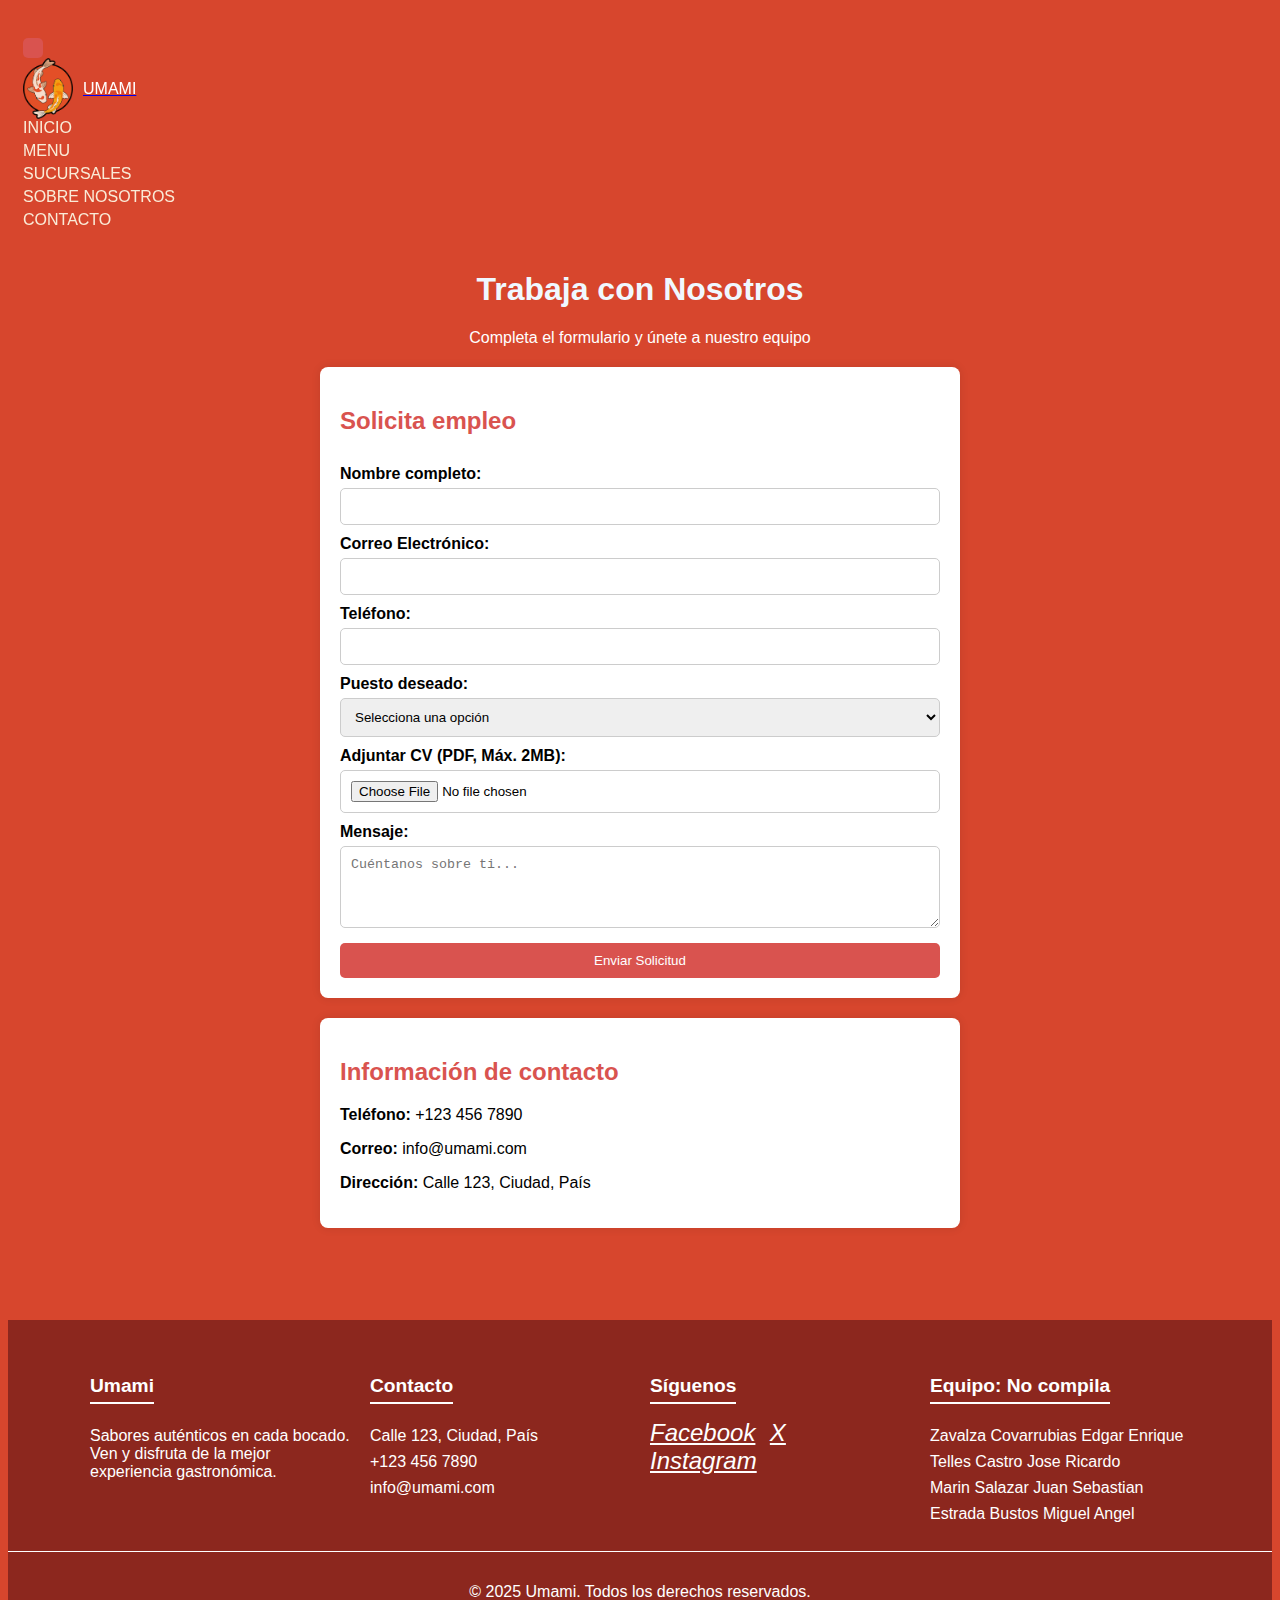
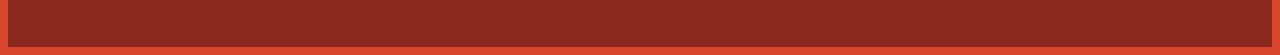
<file: Proyecto 2 de PW/html/contacto.html>
<!DOCTYPE html>
<html lang="en">
<head>
    <!--Metadatos-->
    <meta charset="UTF-8">
    <meta name="author" content="No_Compila">
    <meta name="description" content="Wireframe de un restaurante de comida Japonesa">
    <meta name="keywords" content="Sushi, Rollos, Japon, Restaurant, Comida">
    <meta name="viewport" content="width=device-width, initial-scale=1">
    <!--Titulo-->
    <title>Contactenos</title>
    <!--Favicon-->
    <link rel="icon" type="image/x-icon" href="../img/fav_icon.png">
    <!--Bootstrap-->
    <link href="https://cdn.jsdelivr.net/npm/bootstrap@5.0.2/dist/css/bootstrap.min.css" rel="stylesheet" integrity="sha384-EVSTQN3/azprG1Anm3QDgpJLIm9Nao0Yz1ztcQTwFspd3yD65VohhpuuCOmLASjC" crossorigin="anonymous">
    <!--CSS-->
    <link rel="stylesheet" href="../css/style.css">
    <!--Fonts-->
    <link href="https://fonts.googleapis.com/css2?family=Rubik:wght@400;700&family=Montserrat:wght@300;600&family=Inter:wght@400;700&display=swap" rel="stylesheet">
</head>
<body>
    <!--Aqui hacer un formulario-->

    <!--Esta es la barra de navegacion superior-->
    <nav class="navbar navbar-expand-lg">
        <div class="container-fluid">
          <button class="navbar-toggler" type="button" data-bs-toggle="collapse" data-bs-target="#navbarNavAltMarkup" aria-controls="navbarNavAltMarkup" aria-expanded="false" aria-label="Toggle navigation">
            <span class="navbar-toggler-icon"></span>
          </button>
          <a class="navbar-brand" href="index.html">
            <img src="../img/logo_empresa.png">
            <span class="d-none d-lg-block"style="color: rgb(255, 255, 255);">UMAMI</span>
            </a>
          <div class="collapse navbar-collapse" id="navbarNavAltMarkup">
            <div class="navbar-nav ms-auto">
              <a class="nav-link nav-item d-block d-lg-none" aria-current="page" href="index.html">INICIO</a>
              <a class="nav-link" href="menu.html">MENU</a>
              <a class="nav-link" href="ubicaciones.html">SUCURSALES</a>
              <a class="nav-link" href="nosotros.html">SOBRE NOSOTROS</a>
              <a class="nav-link" href="contacto.html">CONTACTO</a>
            </div>
          </div>
        </div>
      </nav>
    <!--Esta es la barra de navegacion superior-->
    <header class="html-contacto">
        <h1>Trabaja con Nosotros</h1>
        <p>Completa el formulario y únete a nuestro equipo</p>
    </header>

    <section class="formulario-empleo">
        <h2>Solicita empleo</h2>
        <form id="empleo-form">
            <label for="nombre">Nombre completo:</label>
            <input type="text" id="nombre" name="nombre" required>

            <label for="email">Correo Electrónico:</label>
            <input type="email" id="email" name="email" required>

            <label for="telefono">Teléfono:</label>
            <input type="tel" id="telefono" name="telefono" required>

            <label for="puesto">Puesto deseado:</label>
            <select id="puesto" name="puesto" required>
                <option value="">Selecciona una opción</option>
                <option value="Cocinero">Cocinero</option>
                <option value="Mesero">Mesero</option>
                <option value="Cajero">Cajero</option>
                <option value="Repartidor">Repartidor</option>
            </select>

            <label for="cv">Adjuntar CV (PDF, Máx. 2MB):</label>
            <input type="file" id="cv" name="cv" accept=".pdf" required>

            <label for="mensaje">Mensaje:</label>
            <textarea id="mensaje" name="mensaje" rows="4" placeholder="Cuéntanos sobre ti..." required></textarea>

            <button type="submit">Enviar Solicitud</button>
        </form>

        <p id="mensaje-exito" class="oculto">✅ Tu solicitud ha sido enviada correctamente.</p>
    </section>

    <section class="info-contacto">
        <h2>Información de contacto</h2>
        <p><strong>Teléfono:</strong> +123 456 7890</p>
        <p><strong>Correo:</strong> info@umami.com</p>
        <p><strong>Dirección:</strong> Calle 123, Ciudad, País</p>
    </section>

    <script src="../js/scrips.js"></script>

    <br>
    <br>
    <br>
    <br>

    <!--Pie de pagina-->
    <footer class="footer">
        <div class="container">
            <div class="footer-section">
                <h4>Umami</h4>
                <p>Sabores auténticos en cada bocado. Ven y disfruta de la mejor experiencia gastronómica.</p>
            </div>
            <div class="footer-section">
                <h4>Contacto</h4>
                <p><i class="fas fa-map-marker-alt"></i> Calle 123, Ciudad, País</p>
                <p><i class="fas fa-phone"></i> +123 456 7890</p>
                <p><i class="fas fa-envelope"></i> info@umami.com</p>
            </div>
            <div class="footer-section">
                <h4>Síguenos</h4>
                <div class="social-icons">
                    <a href="https://www.instagram.com/umami.latam/"><i class="fas fa-map-marker-alt">Facebook</i></a>
                    <a href="https://www.instagram.com/umami.latam/"><i class="fas fa-map-marker-alt">X</i></a>
                    <a href="https://www.instagram.com/umami.latam/"><i class="fas fa-map-marker-alt">Instagram</i></a>
                </div>
            </div>
            <div class="footer-section">
                <h4>Equipo: No compila</h4>
                <div class="social-icons">
                    <p><i class="fas fa-map-marker-alt"></i> Zavalza Covarrubias Edgar Enrique</p>
                    <p><i class="fas fa-map-marker-alt"></i> Telles Castro Jose Ricardo</p>
                    <p><i class="fas fa-map-marker-alt"></i> Marin Salazar Juan Sebastian</p>
                    <p><i class="fas fa-map-marker-alt"></i> Estrada Bustos Miguel Angel</p>
                </div>
            </div>
        </div>
        <div class="footer-bottom">
            <p>&copy; 2025 Umami. Todos los derechos reservados.</p>
        </div>
    </footer>
    <script src="https://cdn.jsdelivr.net/npm/bootstrap@5.3.0/dist/js/bootstrap.bundle.min.js"></script>
</body>
</html>
</file>
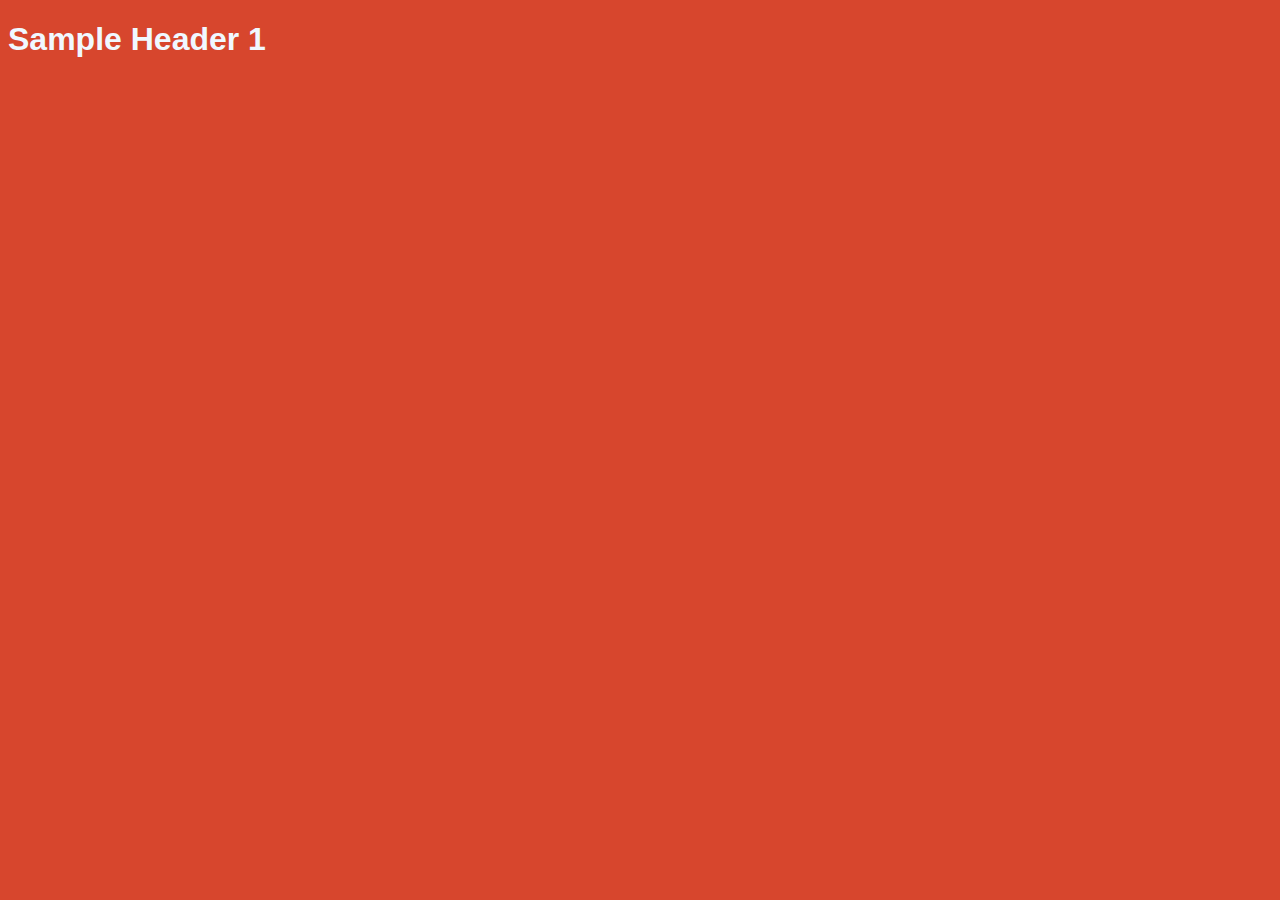
<file: Proyecto 2 de PW/html/deml.html>
<!DOCTYPE html>
<html lang="en">
<!-- el proposito de esta archivo es para crear pruebas de diseño de las diferentes clases y IDs de css -->     
<head>
    <link rel="stylesheet" href="../css/style.css">
    <meta charset="UTF-8">
    <meta name="viewport" content="width=device-width, initial-scale=1.0">
    <title>Document</title>
</head>
<body>
    <header>
        <h1>Sample Header 1</h1>
    </header>
</body>
</html>
</file>
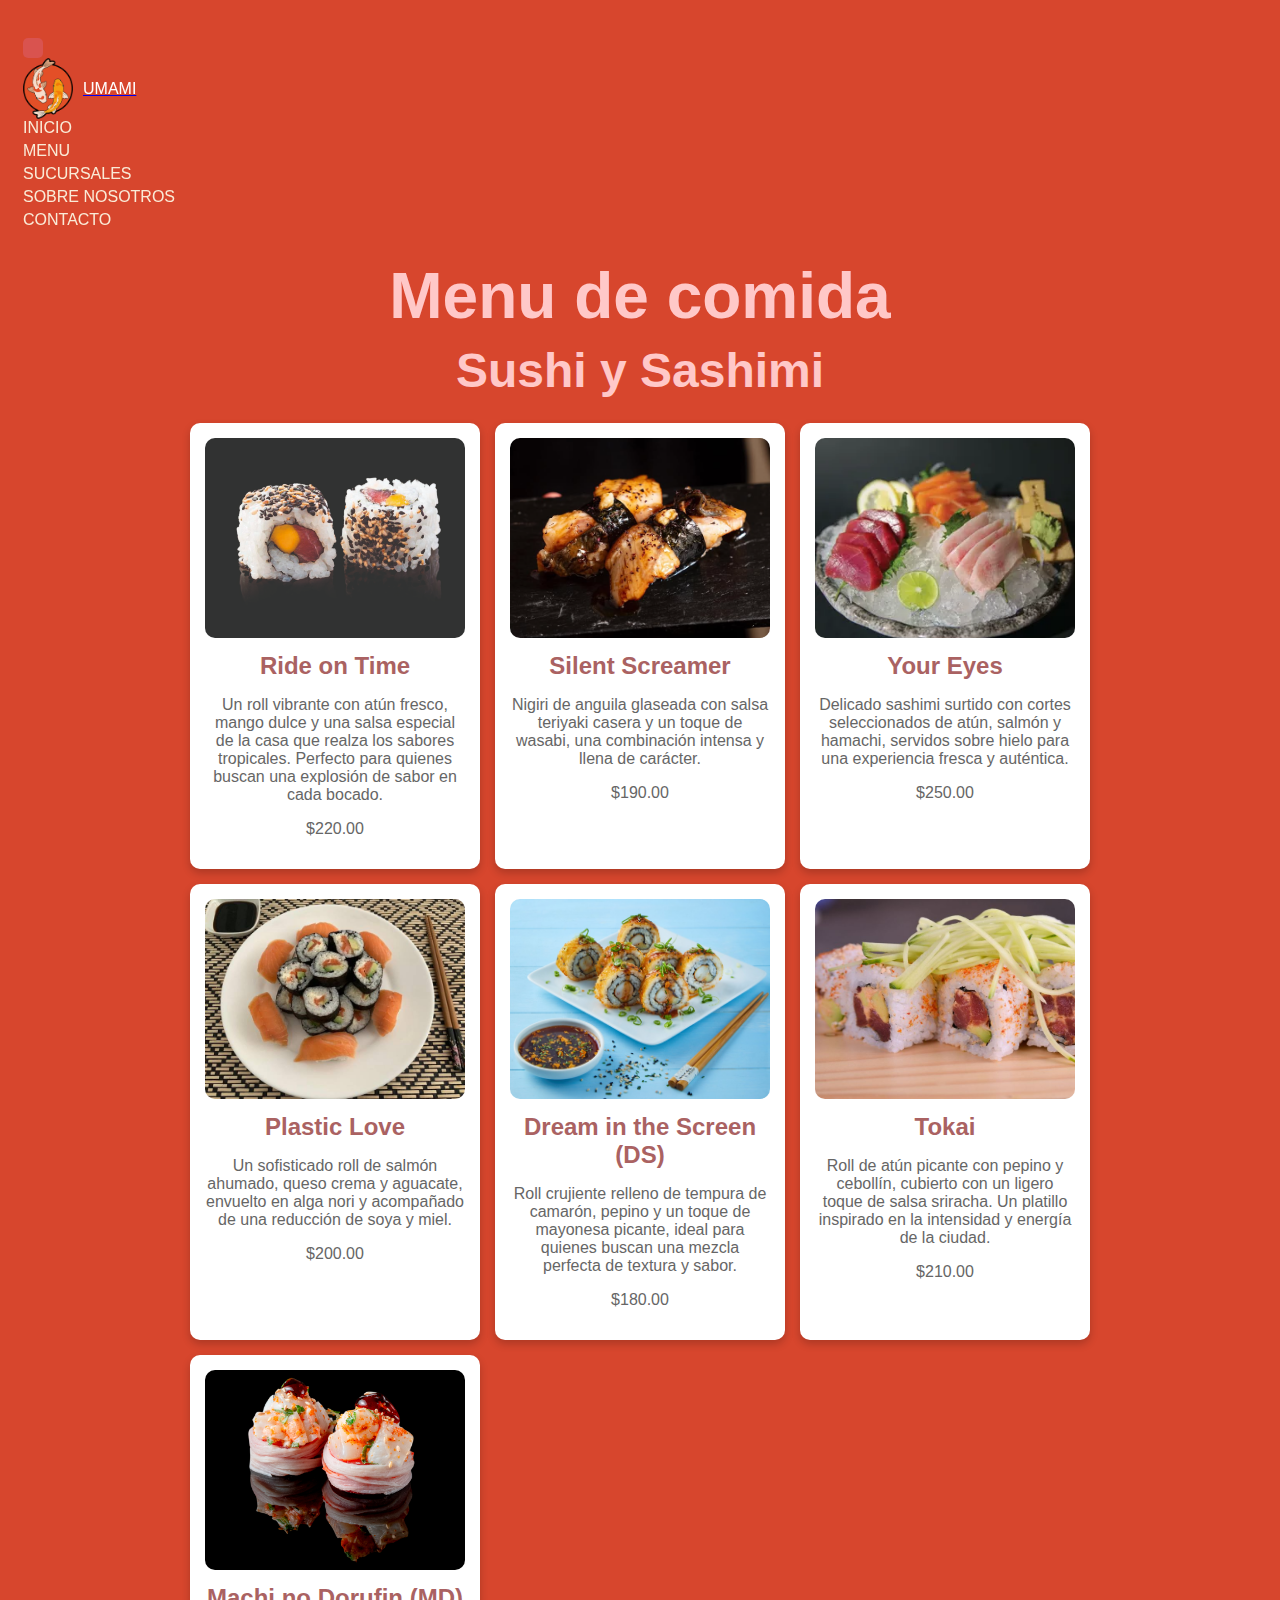
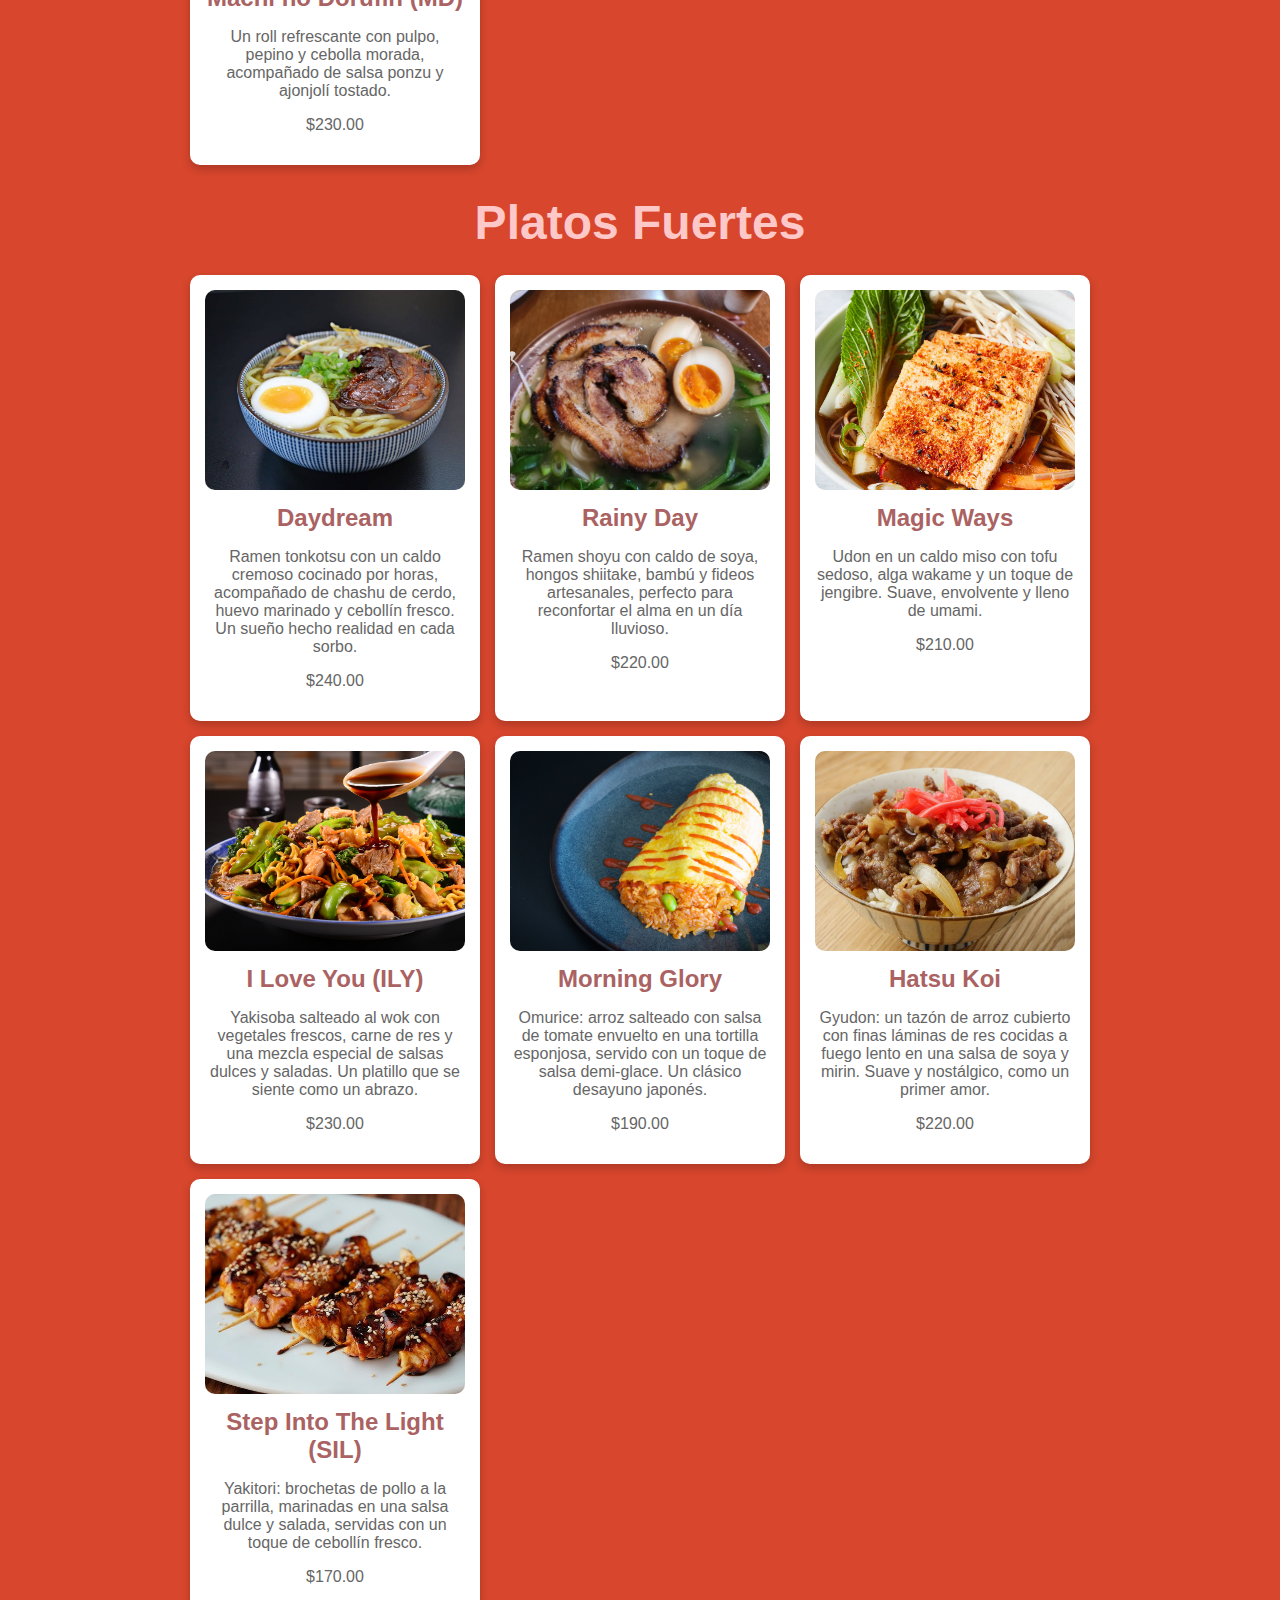
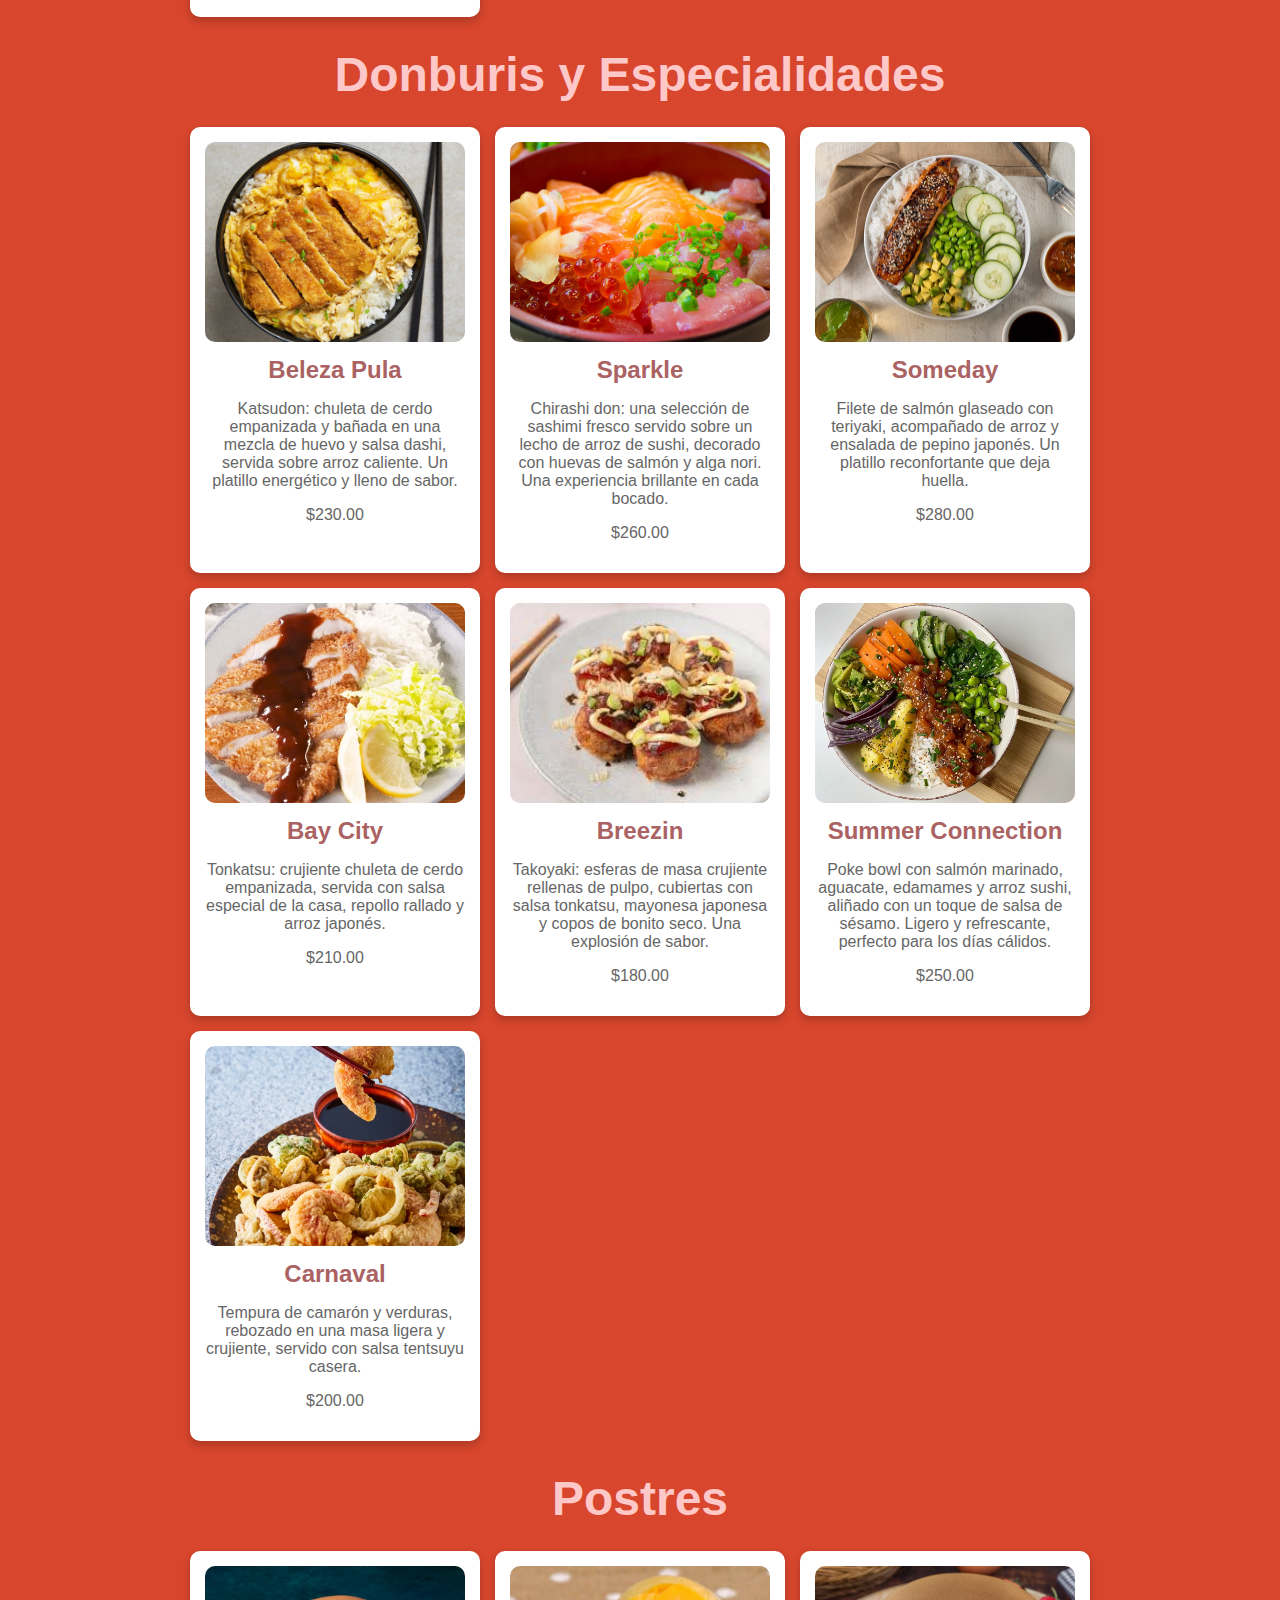
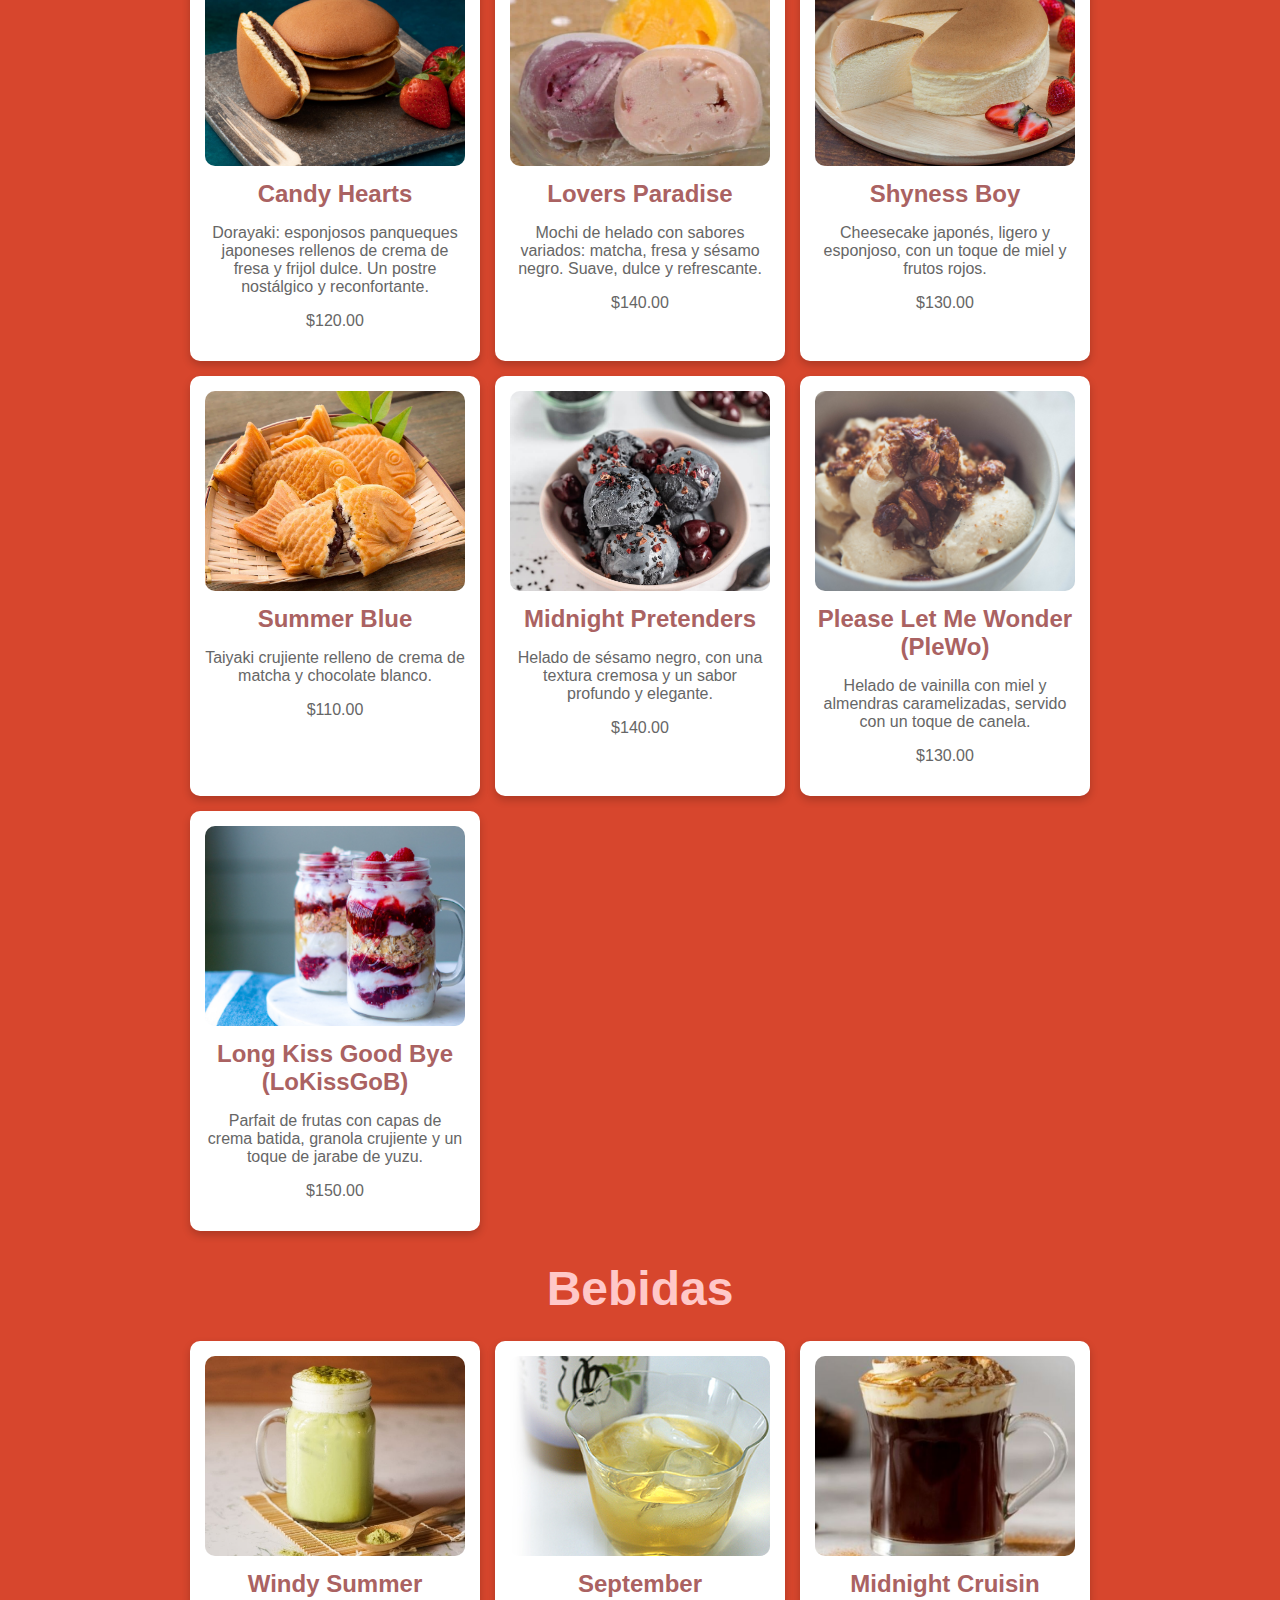
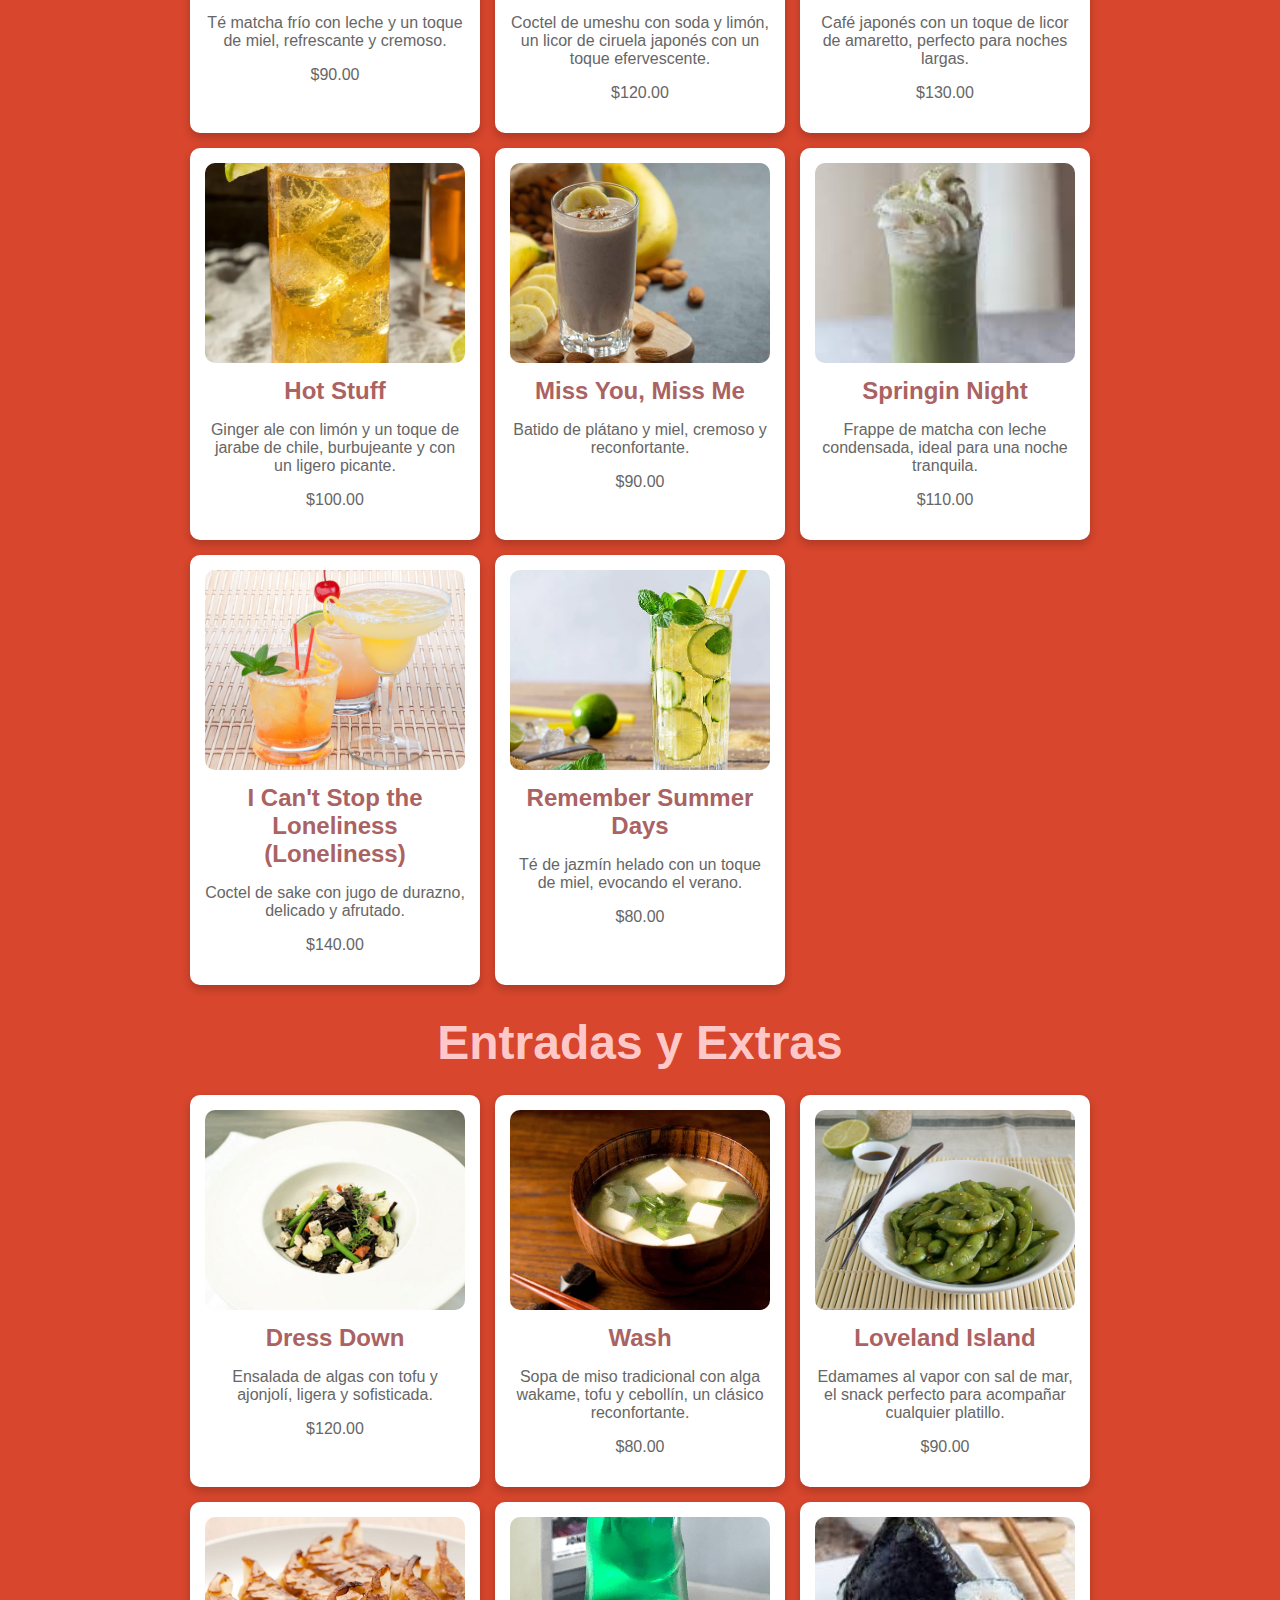
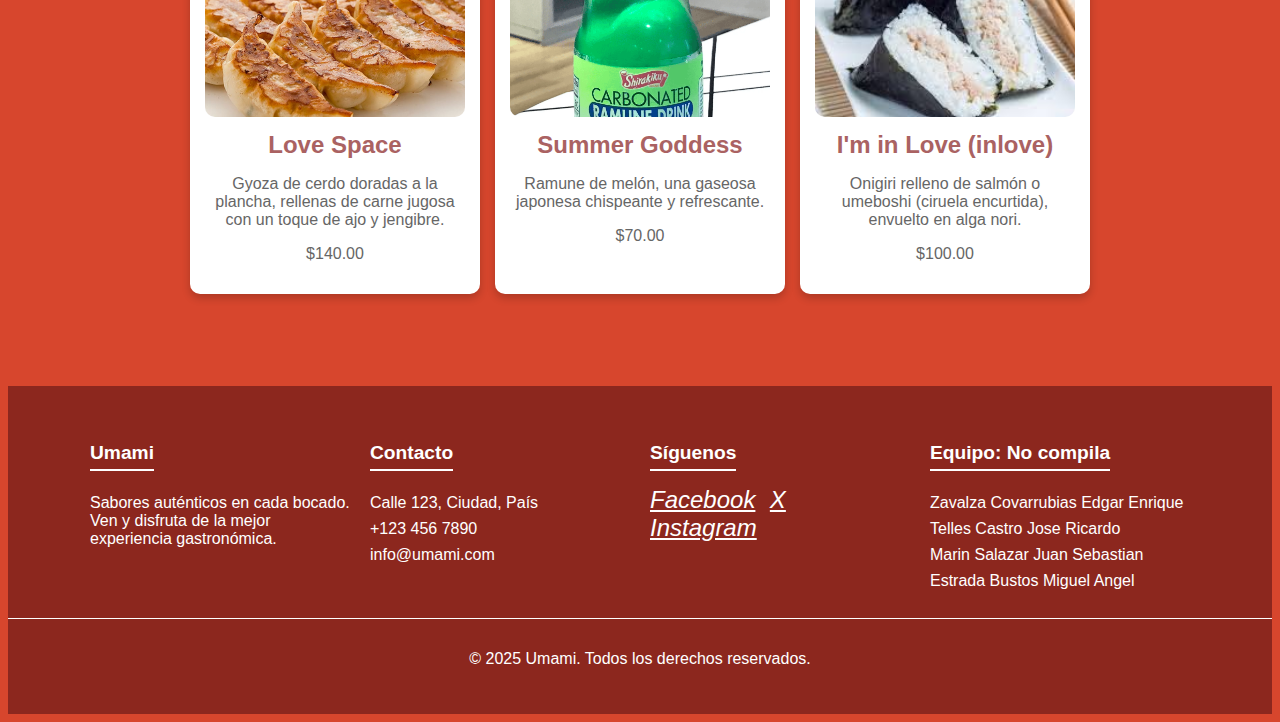
<file: Proyecto 2 de PW/html/menu.html>
<!DOCTYPE html>
<html lang="en">
<head>
    <!--Metadatos-->
    <meta charset="UTF-8">
    <meta name="author" content="No_Compila">
    <meta name="description" content="Wireframe de un restaurante de comida Japonesa">
    <meta name="keywords" content="Sushi, Rollos, Japon, Restaurant, Comida">
    <meta name="viewport" content="width=device-width, initial-scale=1">
    <!--Titulo-->
    <title>Menu</title>
    <!--Favicon-->
    <link rel="icon" type="image/x-icon" href="../img/fav_icon.png">
    <!--Bootstrap-->
    <link href="https://cdn.jsdelivr.net/npm/bootstrap@5.0.2/dist/css/bootstrap.min.css" rel="stylesheet" integrity="sha384-EVSTQN3/azprG1Anm3QDgpJLIm9Nao0Yz1ztcQTwFspd3yD65VohhpuuCOmLASjC" crossorigin="anonymous">
    <!--CSS-->
    <link rel="stylesheet" href="../css/style.css">
    <!--Fonts-->
    <link href="https://fonts.googleapis.com/css2?family=Rubik:wght@400;700&family=Montserrat:wght@300;600&family=Inter:wght@400;700&display=swap" rel="stylesheet">
</head>
<body>

    <!--Esta es la barra de navegacion superior-->
    <nav class="navbar navbar-expand-lg">
        <div class="container-fluid">
          <button class="navbar-toggler" type="button" data-bs-toggle="collapse" data-bs-target="#navbarNavAltMarkup" aria-controls="navbarNavAltMarkup" aria-expanded="false" aria-label="Toggle navigation">
            <span class="navbar-toggler-icon"></span>
          </button>
          <a class="navbar-brand" href="index.html">
            <img src="../img/logo_empresa.png">
            <span class="d-none d-lg-block"style="color: rgb(255, 255, 255);">UMAMI</span>
            </a>
          <div class="collapse navbar-collapse justify-content-center" id="navbarNavAltMarkup">
            <div class="navbar-nav ms-auto">
              <a class="nav-link nav-item d-block d-lg-none" aria-current="page" href="index.html">INICIO</a>
              <a class="nav-link" href="menu.html">MENU</a>
              <a class="nav-link" href="ubicaciones.html">SUCURSALES</a>
              <a class="nav-link" href="nosotros.html">SOBRE NOSOTROS</a>
              <a class="nav-link" href="contacto.html">CONTACTO</a>
            </div>
          </div>
        </div>
      </nav>
    <!--Esta es la barra de navegacion superior-->
    
    <!--Aqui Grid de como mostrar el menu-->
    <div class="titulomenu"><h1>Menu de comida</h1></div>
    
    <div class="categoria"><h2>Sushi y Sashimi</h2></div>
    <!--Primera categoria-->
    <div class="galeria">
        <div class="item">
            <img src="../img/Img_Menu/Category 1 img 1.jpg" alt="Ride on Time imagen">
            <h3>Ride on Time</h3>
            <p>Un roll vibrante con atún fresco, mango dulce y 
                una salsa especial de la casa que realza los sabores tropicales. 
                Perfecto para quienes buscan una explosión de sabor en cada bocado.</p>
            <p>$220.00</p>
        </div>
        <div class="item">
            <img src="../img/Img_Menu/Category 1 img 2.png" alt="Silent Screamer imagen">
            <h3>Silent Screamer</h3>
            <p>Nigiri de anguila glaseada con salsa teriyaki casera y 
                un toque de wasabi, una combinación intensa y llena de carácter.</p>    
            <p>$190.00</p>
        </div>
        <div class="item">
            <img src="../img/Img_Menu/Category 1 img 3.png" alt="Your Eyes imagen">
            <h3>Your Eyes</h3>
            <p>Delicado sashimi surtido con cortes seleccionados de atún, 
                salmón y hamachi, servidos sobre hielo para una experiencia 
                fresca y auténtica.</p>
            <p>$250.00</p>    
        </div>
        <div class="item">
            <img src="../img/Img_Menu/Category 1 img 4.jpg" alt="Plastic Love imagen">
            <h3>Plastic Love</h3>
            <p>Un sofisticado roll de salmón ahumado, queso crema y aguacate,
                envuelto en alga nori y acompañado de una reducción de soya y miel.</p>
            <p>$200.00</p>
        </div>
        <div class="item">
            <img src="../img/Img_Menu/Category 1 img 5.jpg" alt="Dream in the Screen imagen">
            <h3>Dream in the Screen (DS)</h3>
            <p>Roll crujiente relleno de tempura de camarón, pepino y un toque de mayonesa 
                picante, ideal para quienes buscan una mezcla perfecta de textura y sabor.</p>
            <p>$180.00</p>
        </div>
        <div class="item">
            <img src="../img/Img_Menu/Category 1 img 6.jpg" alt="Tokai imagen">
            <h3>Tokai</h3>
            <p>Roll de atún picante con pepino y cebollín, cubierto con un ligero toque de salsa sriracha. 
                Un platillo inspirado en la intensidad y energía de la ciudad.</p>
            <p>$210.00</p>
        </div>
        <div class="item">
            <img src="../img/Img_Menu/Category 1 img 7.jpeg" alt="Machi no Dorufin imagen">
            <h3>Machi no Dorufin (MD)</h3>
            <p>Un roll refrescante con pulpo, pepino y cebolla morada, 
                acompañado de salsa ponzu y ajonjolí tostado.</p>
            <p>$230.00</p>
        </div>
    </div>

    <div class="categoria"><h2>Platos Fuertes</h2></div>
    <!--Segunda categoria-->
    <div class="galeria">
        <div class="item">
            <img src="../img/Img_Menu/Category 2 img 1.jpg" alt="Daydream imagen">
            <h3>Daydream</h3>
            <p>Ramen tonkotsu con un caldo cremoso cocinado por horas, 
                acompañado de chashu de cerdo, huevo marinado y cebollín fresco. 
                Un sueño hecho realidad en cada sorbo.</p>
            <p>$240.00</p>
        </div>
        <div class="item">
            <img src="../img/Img_Menu/Category 2 img 2.png" alt="Rainy Day imagen">
            <h3>Rainy Day</h3>
            <p>Ramen shoyu con caldo de soya, hongos shiitake, bambú y 
                fideos artesanales, perfecto para reconfortar el alma en un día lluvioso.</p>
            <p>$220.00</p>  
        </div>
        <div class="item">
            <img src="../img/Img_Menu/Category 2 img 3.png" alt="Magic Ways imagen">
            <h3>Magic Ways</h3>
            <p>Udon en un caldo miso con tofu sedoso, alga wakame y 
                un toque de jengibre. Suave, envolvente y lleno de umami.</p>
            <p>$210.00</p>
        </div>
        <div class="item">
            <img src="../img/Img_Menu/Category 2 img 4.jpg" alt="I Love You imagen">
            <h3>I Love You (ILY)</h3>
            <p>Yakisoba salteado al wok con vegetales frescos, carne de res y una mezcla 
                especial de salsas dulces y saladas. Un platillo que se siente como un abrazo.</p>
            <p>$230.00</p>
        </div>
        <div class="item">
            <img src="../img/Img_Menu/Category 2 img 5.jpg" alt="Morning Glory imagen">
            <h3>Morning Glory</h3>
            <p>Omurice: arroz salteado con salsa de tomate envuelto en una tortilla esponjosa, 
                servido con un toque de salsa demi-glace. Un clásico desayuno japonés.</p>
            <p>$190.00</p>
        </div>
        <div class="item">
            <img src="../img/Img_Menu/Category 2 img 6.png" alt="Hatsu Koi imagen">
            <h3>Hatsu Koi</h3>
            <p>Gyudon: un tazón de arroz cubierto con finas láminas de res cocidas a fuego 
                lento en una salsa de soya y mirin. Suave y nostálgico, como un primer amor.</p>
            <p>$220.00</p>
        </div>
        <div class="item">
            <img src="../img/Img_Menu/Category 2 img 7.jpg" alt="Step Into The Light imagen">
            <h3>Step Into The Light (SIL)</h3>
            <p>Yakitori: brochetas de pollo a la parrilla, marinadas en una salsa 
                dulce y salada, servidas con un toque de cebollín fresco.</p>
            <p>$170.00</p>
        </div>
    </div>

    <div class="categoria"><h2>Donburis y Especialidades</h2></div>
    <!--Tercera categoria-->
    <div class="galeria">
        <div class="item">
            <img src="../img/Img_Menu/Category 3 img 1.jpg" alt="Beleza Pula imagen">
            <h3>Beleza Pula</h3>
            <p>Katsudon: chuleta de cerdo empanizada y bañada en una mezcla de huevo y 
                salsa dashi, servida sobre arroz caliente. Un platillo energético y lleno de sabor.</p>
            <p>$230.00</p>
        </div>
        <div class="item">
            <img src="../img/Img_Menu/Category 3 img 2.jpg" alt="Sparkle imagen">
            <h3>Sparkle</h3>
            <p>Chirashi don: una selección de sashimi fresco servido sobre un lecho de arroz de sushi, 
                decorado con huevas de salmón y alga nori. Una experiencia brillante en cada bocado.</p>
            <p>$260.00</p>
        </div>
        <div class="item">
            <img src="../img/Img_Menu/Category 3 img 3.jpg" alt="Someday imagen">
            <h3>Someday</h3>
            <p>Filete de salmón glaseado con teriyaki, acompañado de arroz y ensalada de pepino japonés. 
                Un platillo reconfortante que deja huella.</p>
            <p>$280.00</p>
        </div>
        <div class="item">
            <img src="../img/Img_Menu/Category 3 img 4.jpg" alt="Bay City imagen">
            <h3>Bay City</h3>
            <p>Tonkatsu: crujiente chuleta de cerdo empanizada, 
                servida con salsa especial de la casa, repollo rallado y arroz japonés.</p>
            <p>$210.00</p>
        </div>
        <div class="item">
            <img src="../img/Img_Menu/Category 3 img 5.jpg" alt="Breezin imagen">
            <h3>Breezin</h3>
            <p>Takoyaki: esferas de masa crujiente rellenas de pulpo, cubiertas con salsa tonkatsu, 
                mayonesa japonesa y copos de bonito seco. Una explosión de sabor.</p>
            <p>$180.00</p>
        </div>
        <div class="item">
            <img src="../img/Img_Menu/Category 3 img 6.png" alt="Summer Connection imagen">
            <h3>Summer Connection</h3>
            <p>Poke bowl con salmón marinado, aguacate, edamames y arroz sushi, 
                aliñado con un toque de salsa de sésamo. Ligero y refrescante, 
                perfecto para los días cálidos.</p>
            <p>$250.00</p>
        </div>
        <div class="item">
            <img src="../img/Img_Menu/Category 3 img 7.png" alt="Carnaval imagen">
            <h3>Carnaval</h3>
            <p>Tempura de camarón y verduras, rebozado en una masa ligera y crujiente, 
                servido con salsa tentsuyu casera.</p>
            <p>$200.00</p>
        </div>
    </div>

    <div class="categoria"><h2>Postres</h2></div>
    <!--Cuarta categoria-->
    <div class="galeria">
        <div class="item">
            <img src="../img/Img_Menu/Category 4 img 1.jpg" alt="Candy Hearts imagen">
            <h3>Candy Hearts</h3>
            <p>Dorayaki: esponjosos panqueques japoneses rellenos de crema de fresa y frijol dulce. 
                Un postre nostálgico y reconfortante.</p>
            <p>$120.00</p>
        </div>
        <div class="item">
            <img src="../img/Img_Menu/Category 4 img 2.jpg" alt="Lovers Paradise imagen">
            <h3>Lovers Paradise</h3>
            <p>Mochi de helado con sabores variados: matcha, fresa y sésamo negro. 
                Suave, dulce y refrescante.</p>
            <p>$140.00</p>
        </div>
        <div class="item">
            <img src="../img/Img_Menu/Category 4 img 3.jpg" alt="Shyness Boy imagen">
            <h3>Shyness Boy</h3>
            <p>Cheesecake japonés, ligero y esponjoso, con un toque de miel y frutos rojos.</p>
            <p>$130.00</p>
        </div>
        <div class="item">
            <img src="../img/Img_Menu/Category 4 img 4.jpg" alt="Summer Blue imagen">
            <h3>Summer Blue</h3>
            <p>Taiyaki crujiente relleno de crema de matcha y chocolate blanco.</p>
            <p>$110.00</p>
        </div>
        <div class="item">
            <img src="../img/Img_Menu/Category 4 img 5.jpg" alt="Midnight Pretenders imagen">
            <h3>Midnight Pretenders</h3>
            <p>Helado de sésamo negro, con una textura cremosa y un sabor profundo y elegante.</p>
            <p>$140.00</p>
        </div>
        <div class="item">
            <img src="../img/Img_Menu/Category 4 img 6.jpg" alt="Please Let Me Wonder imagen">
            <h3>Please Let Me Wonder (PleWo)</h3>
            <p>Helado de vainilla con miel y almendras caramelizadas, servido con un toque de canela.</p>
            <p>$130.00</p>
        </div>
        <div class="item">
            <img src="../img/Img_Menu/Category 4 img 7.jpeg" alt="Long Kiss Good Bye imagen">
            <h3>Long Kiss Good Bye (LoKissGoB)</h3>
            <p>Parfait de frutas con capas de crema batida, granola crujiente y un toque de jarabe de yuzu.</p>
            <p>$150.00</p>
        </div>
    </div>

    <div class="categoria"><h2>Bebidas</h2></div>
        <!--Quinta categoria-->
    <div class="galeria">
        <div class="item">
            <img src="../img/Img_Menu/Category 5 img 1.jpg" alt="Windy Summer imagen">
            <h3>Windy Summer</h3>
            <p>Té matcha frío con leche y un toque de miel, refrescante y cremoso.</p>
            <p>$90.00</p>
        </div>
        <div class="item">
            <img src="../img/Img_Menu/Category 5 img 2.jpg" alt="September imagen">
            <h3>September</h3>
            <p>Coctel de umeshu con soda y limón, un licor de ciruela japonés con un toque efervescente.</p>
            <p>$120.00</p>
        </div>
        <div class="item">
            <img src="../img/Img_Menu/Category 5 img 3.jpg" alt="Midnight Cruisin imagen">
            <h3>Midnight Cruisin</h3>
            <p>Café japonés con un toque de licor de amaretto, perfecto para noches largas.</p>
            <p>$130.00</p>
        </div>
        <div class="item">
            <img src="../img/Img_Menu/Category 5 img 4.png" alt="Hot Stuff imagen">
            <h3>Hot Stuff</h3>
            <p>Ginger ale con limón y un toque de jarabe de chile, burbujeante y con un ligero picante.</p>
            <p>$100.00</p>
        </div>
        <div class="item">
            <img src="../img/Img_Menu/Category 5 img 5.jpg" alt="Miss You, Miss Me imagen">
            <h3>Miss You, Miss Me</h3>
            <p>Batido de plátano y miel, cremoso y reconfortante.</p>
            <p>$90.00</p>
        </div>
        <div class="item">
            <img src="../img/Img_Menu/Category 5 img 6.jpg" alt="Springin Night imagen">
            <h3>Springin Night</h3>
            <p>Frappe de matcha con leche condensada, ideal para una noche tranquila.</p>
            <p>$110.00</p>
        </div>
        <div class="item">
            <img src="../img/Img_Menu/Category 5 img 7.jpg" alt="I Can't Stop the Loneliness imagen">
            <h3>I Can't Stop the Loneliness (Loneliness)</h3>
            <p>Coctel de sake con jugo de durazno, delicado y afrutado.</p>
            <p>$140.00</p>
        </div>
        <div class="item">
            <img src="../img/Img_Menu/Category 5 img 8.png" alt="Remember Summer Days imagen">
            <h3>Remember Summer Days</h3>
            <p>Té de jazmín helado con un toque de miel, evocando el verano.</p>
            <p>$80.00</p>
        </div>
    </div>

    <div class="categoria"><h2>Entradas y Extras</h2></div>
    <!--Sexta categoria-->
    <div class="galeria">
        <div class="item">
            <img src="../img/Img_Menu/Category 6 img 1.jpg" alt="Dress Down imagen">
            <h3>Dress Down</h3>
            <p>Ensalada de algas con tofu y ajonjolí, ligera y sofisticada.</p>
            <p>$120.00</p>
        </div>
        <div class="item">
            <img src="../img/Img_Menu/Category 6 img 2.png" alt="Wash imagen">
            <h3>Wash</h3>
            <p>Sopa de miso tradicional con alga wakame, tofu y cebollín, un clásico reconfortante.</p>
            <p>$80.00</p>
        </div>
        <div class="item">
            <img src="../img/Img_Menu/Category 6 img 3.jpg" alt="Loveland Island imagen">
            <h3>Loveland Island</h3>
            <p>Edamames al vapor con sal de mar, el snack perfecto para acompañar cualquier platillo.</p>
            <p>$90.00</p>
        </div>
        <div class="item">
            <img src="../img/Img_Menu/Category 6 img 4.jpg" alt="Love Space imagen">
            <h3>Love Space</h3>
            <p>Gyoza de cerdo doradas a la plancha, rellenas de carne jugosa con un toque de ajo y jengibre.</p>
            <p>$140.00</p>
        </div>
        <div class="item">
            <img src="../img/Img_Menu/Category 6 img 5.png" alt="Summer Goddess imagen">
            <h3>Summer Goddess</h3>
            <p>Ramune de melón, una gaseosa japonesa chispeante y refrescante.</p>
            <p>$70.00</p>
        </div>
        <div class="item">
            <img src="../img/Img_Menu/Category 6 img 6.jpg" alt="I'm in Love imagen">
            <h3>I'm in Love (inlove)</h3>
            <p>Onigiri relleno de salmón o umeboshi (ciruela encurtida), envuelto en alga nori.</p>
            <p>$100.00</p>
        </div>
    </div>

    <br>
    <br>
    <br>
    <br>

    <!--Pie de pagina-->
    <footer class="footer">
        <div class="container">
            <div class="footer-section">
                <h4>Umami</h4>
                <p>Sabores auténticos en cada bocado. Ven y disfruta de la mejor experiencia gastronómica.</p>
            </div>
            <div class="footer-section">
                <h4>Contacto</h4>
                <p><i class="fas fa-map-marker-alt"></i> Calle 123, Ciudad, País</p>
                <p><i class="fas fa-phone"></i> +123 456 7890</p>
                <p><i class="fas fa-envelope"></i> info@umami.com</p>
            </div>
            <div class="footer-section">
                <h4>Síguenos</h4>
                <div class="social-icons">
                    <a href="https://www.instagram.com/umami.latam/"><i class="fas fa-map-marker-alt">Facebook</i></a>
                    <a href="https://www.instagram.com/umami.latam/"><i class="fas fa-map-marker-alt">X</i></a>
                    <a href="https://www.instagram.com/umami.latam/"><i class="fas fa-map-marker-alt">Instagram</i></a>
                </div>
            </div>
            <div class="footer-section">
                <h4>Equipo: No compila</h4>
                <div class="social-icons">
                    <p><i class="fas fa-map-marker-alt"></i> Zavalza Covarrubias Edgar Enrique</p>
                    <p><i class="fas fa-map-marker-alt"></i> Telles Castro Jose Ricardo</p>
                    <p><i class="fas fa-map-marker-alt"></i> Marin Salazar Juan Sebastian</p>
                    <p><i class="fas fa-map-marker-alt"></i> Estrada Bustos Miguel Angel</p>
                </div>
            </div>
        </div>
        <div class="footer-bottom">
            <p>&copy; 2025 Umami. Todos los derechos reservados.</p>
        </div>
    </footer>
    <script src="https://cdn.jsdelivr.net/npm/bootstrap@5.3.0/dist/js/bootstrap.bundle.min.js"></script>
</body>
</html>
</file>
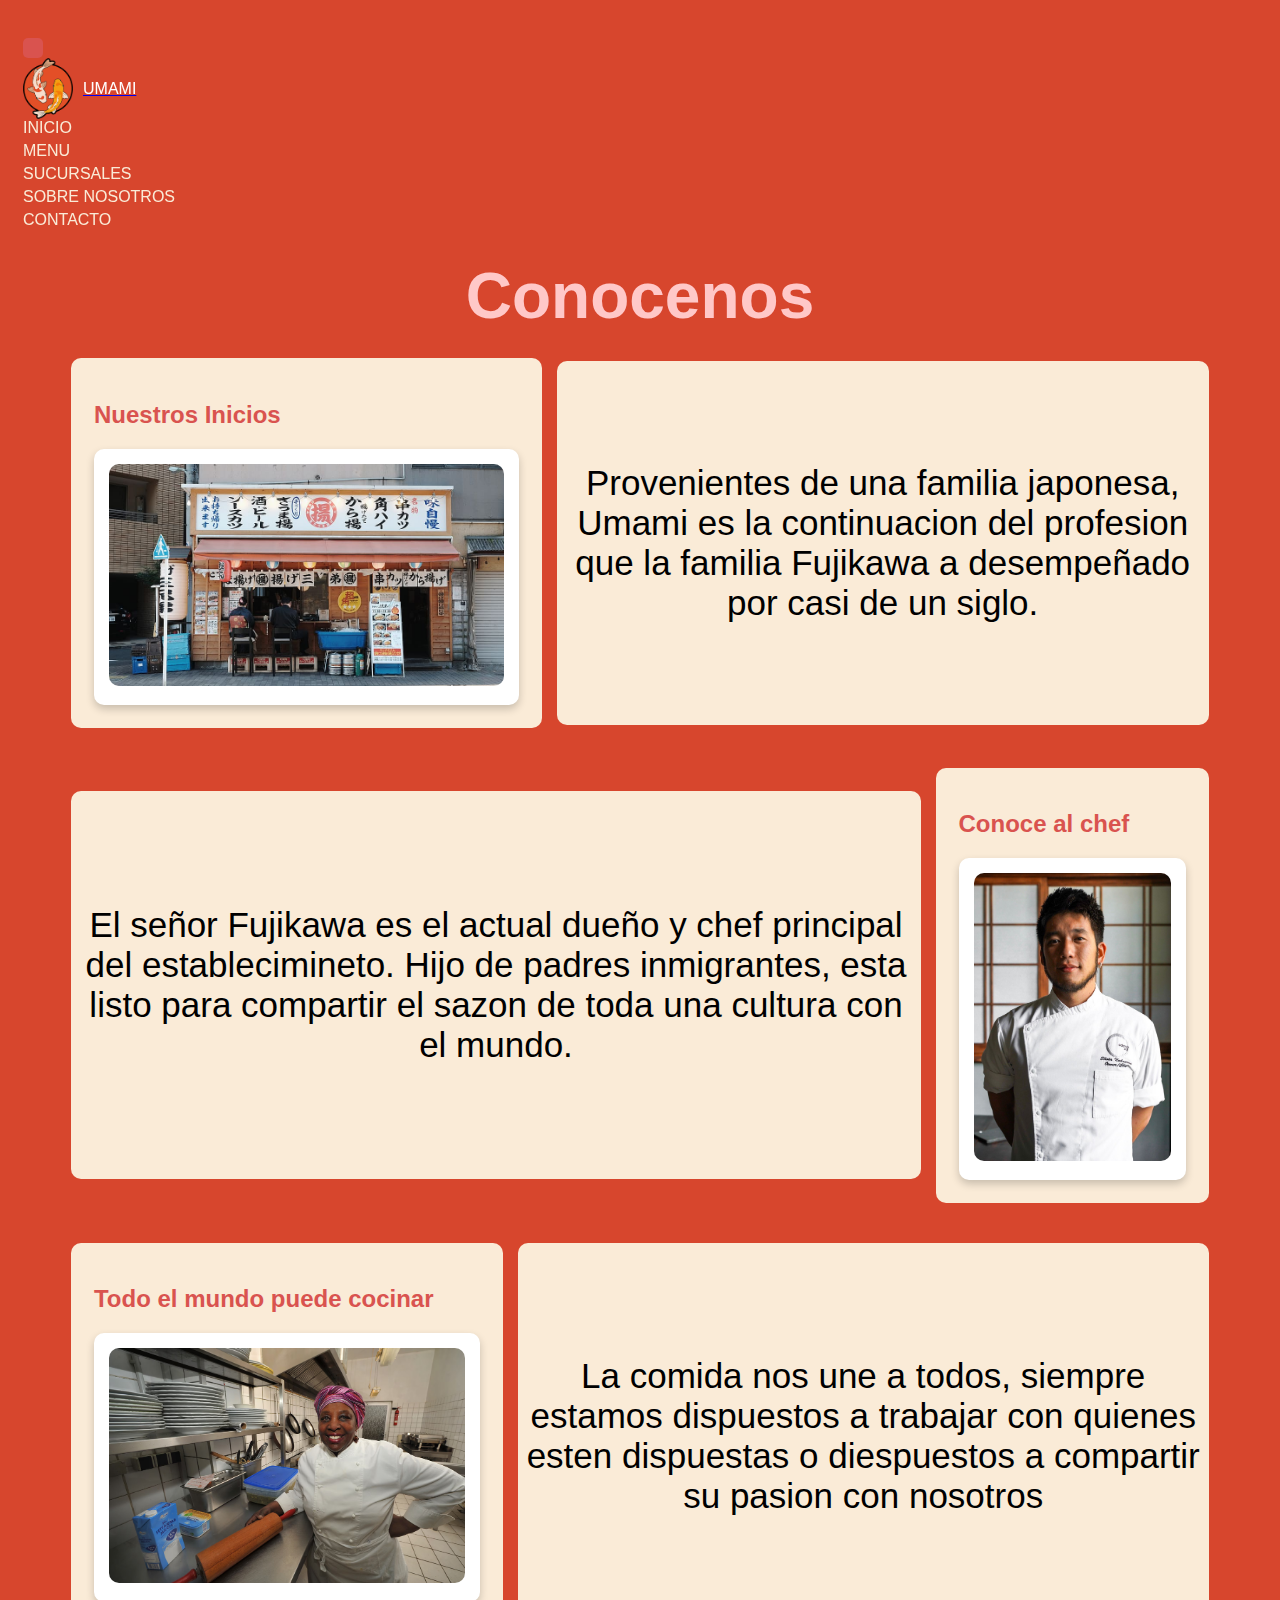
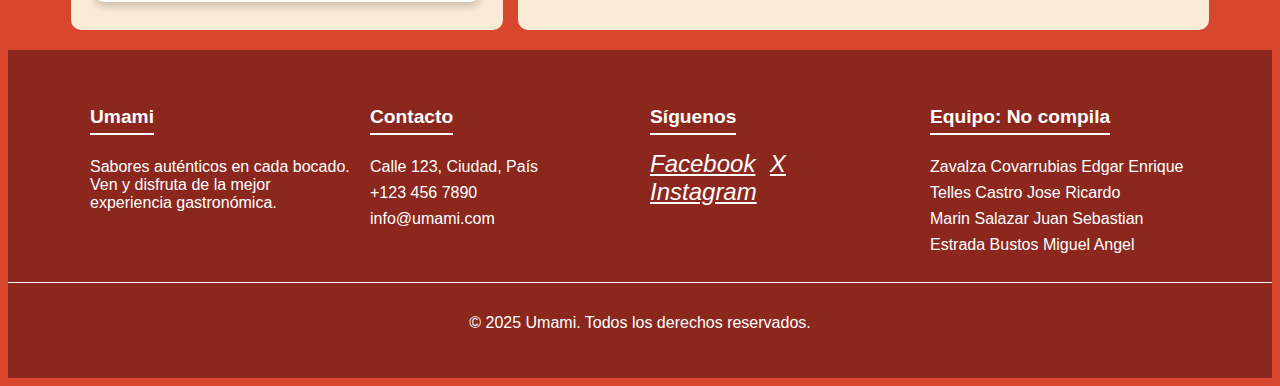
<file: Proyecto 2 de PW/html/nosotros.html>
<!DOCTYPE html>
<html lang="en">
<head>
    <!--Metadatos-->
    <meta charset="UTF-8">
    <meta name="author" content="No_Compila">
    <meta name="description" content="Wireframe de un restaurante de comida Japonesa">
    <meta name="keywords" content="Sushi, Rollos, Japon, Restaurant, Comida">
    <meta name="viewport" content="width=device-width, initial-scale=1">
    <!--Titulo-->
    <title>Nosotros</title>
    <!--Favicon-->
    <link rel="icon" type="image/x-icon" href="../img/fav_icon.png">
    <!--Bootstrap-->
    <link href="https://cdn.jsdelivr.net/npm/bootstrap@5.0.2/dist/css/bootstrap.min.css" rel="stylesheet" integrity="sha384-EVSTQN3/azprG1Anm3QDgpJLIm9Nao0Yz1ztcQTwFspd3yD65VohhpuuCOmLASjC" crossorigin="anonymous">
    <!--CSS-->
    <link rel="stylesheet" href="../css/style.css">
    <!--Fonts-->
    <link href="https://fonts.googleapis.com/css2?family=Rubik:wght@400;700&family=Montserrat:wght@300;600&family=Inter:wght@400;700&display=swap" rel="stylesheet">
</head>
<body>
        <!--Aqui iria un video y mucho texto-->
        <nav class="navbar navbar-expand-lg">
            <div class="container-fluid">
              <button class="navbar-toggler" type="button" data-bs-toggle="collapse" data-bs-target="#navbarNavAltMarkup" aria-controls="navbarNavAltMarkup" aria-expanded="false" aria-label="Toggle navigation">
                <span class="navbar-toggler-icon"></span>
              </button>
              <a class="navbar-brand" href="index.html">
                <img src="../img/logo_empresa.png">
                <span class="d-none d-lg-block"style="color: rgb(255, 255, 255);">UMAMI</span>
                </a>
              <div class="collapse navbar-collapse" id="navbarNavAltMarkup">
                <div class="navbar-nav ms-auto">
                  <a class="nav-link nav-item d-block d-lg-none" aria-current="page" href="index.html">INICIO</a>
                  <a class="nav-link" href="menu.html">MENU</a>
                  <a class="nav-link" href="ubicaciones.html">SUCURSALES</a>
                  <a class="nav-link" href="nosotros.html">SOBRE NOSOTROS</a>
                  <a class="nav-link" href="contacto.html">CONTACTO</a>
                </div>
              </div>
            </div>
          </nav>
          <div class="titulomenu"><h1>Conocenos</h1></div>
          <div class="gridviewPar">
            <div class="floatright">
              <h2 class="categoria">Nuestros Inicios</h2>
              <div class="griditem">
                <img src="../img/street-food-restaurant-small-restaurant.jpg" alt="restaurante viejo">
              </div>
            </div>
            <p class="text_container">
              Provenientes de una familia japonesa, Umami es la continuacion del profesion que la familia Fujikawa a desempeñado por casi
              de un siglo.
            </p>
          </div>
          <div class="gridviewNon">
            <p class="text_container" style="padding: 10% 0;">
              El señor Fujikawa es el actual dueño y chef principal del establecimineto. Hijo de padres inmigrantes, esta listo para
              compartir el sazon de toda una cultura con el mundo. 
            </p>
            <div class="floatright">
              <h2 class="categoria">Conoce al chef</h2>
              <div class="griditem">
                <img src="../img/Chef_Shota.jpg" alt="supremo lider">
              </div>
            </div>
          </div>
          <div class="gridviewPar">
            <div class="floatright">
              <h2 class="categoria">Todo el mundo puede cocinar</h2>
              <div class="griditem">
                <img src="../img/100225-F-2866R-015.avif" alt="quien ese esta señora?">
              </div>
            </div>
            <p class="text_container" style="padding: 10% 0;">
              La comida nos une a todos, siempre estamos dispuestos a trabajar con quienes esten dispuestas o diespuestos a compartir su 
              pasion con nosotros
            </p>
          </div>


        <script src="https://cdn.jsdelivr.net/npm/bootstrap@5.3.0/dist/js/bootstrap.bundle.min.js"></script>
       </body>
        </div>
        <!--Pie de pagina-->
    <footer class="footer">
      <div class="container">
          <div class="footer-section">
              <h4>Umami</h4>
              <p>Sabores auténticos en cada bocado. Ven y disfruta de la mejor experiencia gastronómica.</p>
          </div>
          <div class="footer-section">
              <h4>Contacto</h4>
              <p><i class="fas fa-map-marker-alt"></i> Calle 123, Ciudad, País</p>
              <p><i class="fas fa-phone"></i> +123 456 7890</p>
              <p><i class="fas fa-envelope"></i> info@umami.com</p>
          </div>
          <div class="footer-section">
              <h4>Síguenos</h4>
              <div class="social-icons">
                  <a href="https://www.instagram.com/umami.latam/"><i class="fas fa-map-marker-alt">Facebook</i></a>
                  <a href="https://www.instagram.com/umami.latam/"><i class="fas fa-map-marker-alt">X</i></a>
                  <a href="https://www.instagram.com/umami.latam/"><i class="fas fa-map-marker-alt">Instagram</i></a>
              </div>
          </div>
          <div class="footer-section">
              <h4>Equipo: No compila</h4>
              <div class="social-icons">
                  <p><i class="fas fa-map-marker-alt"></i> Zavalza Covarrubias Edgar Enrique</p>
                  <p><i class="fas fa-map-marker-alt"></i> Telles Castro Jose Ricardo</p>
                  <p><i class="fas fa-map-marker-alt"></i> Marin Salazar Juan Sebastian</p>
                  <p><i class="fas fa-map-marker-alt"></i> Estrada Bustos Miguel Angel</p>
              </div>
          </div>
      </div>
      <div class="footer-bottom">
          <p>&copy; 2025 Umami. Todos los derechos reservados.</p>
      </div>
  </footer>

</html>
</file>
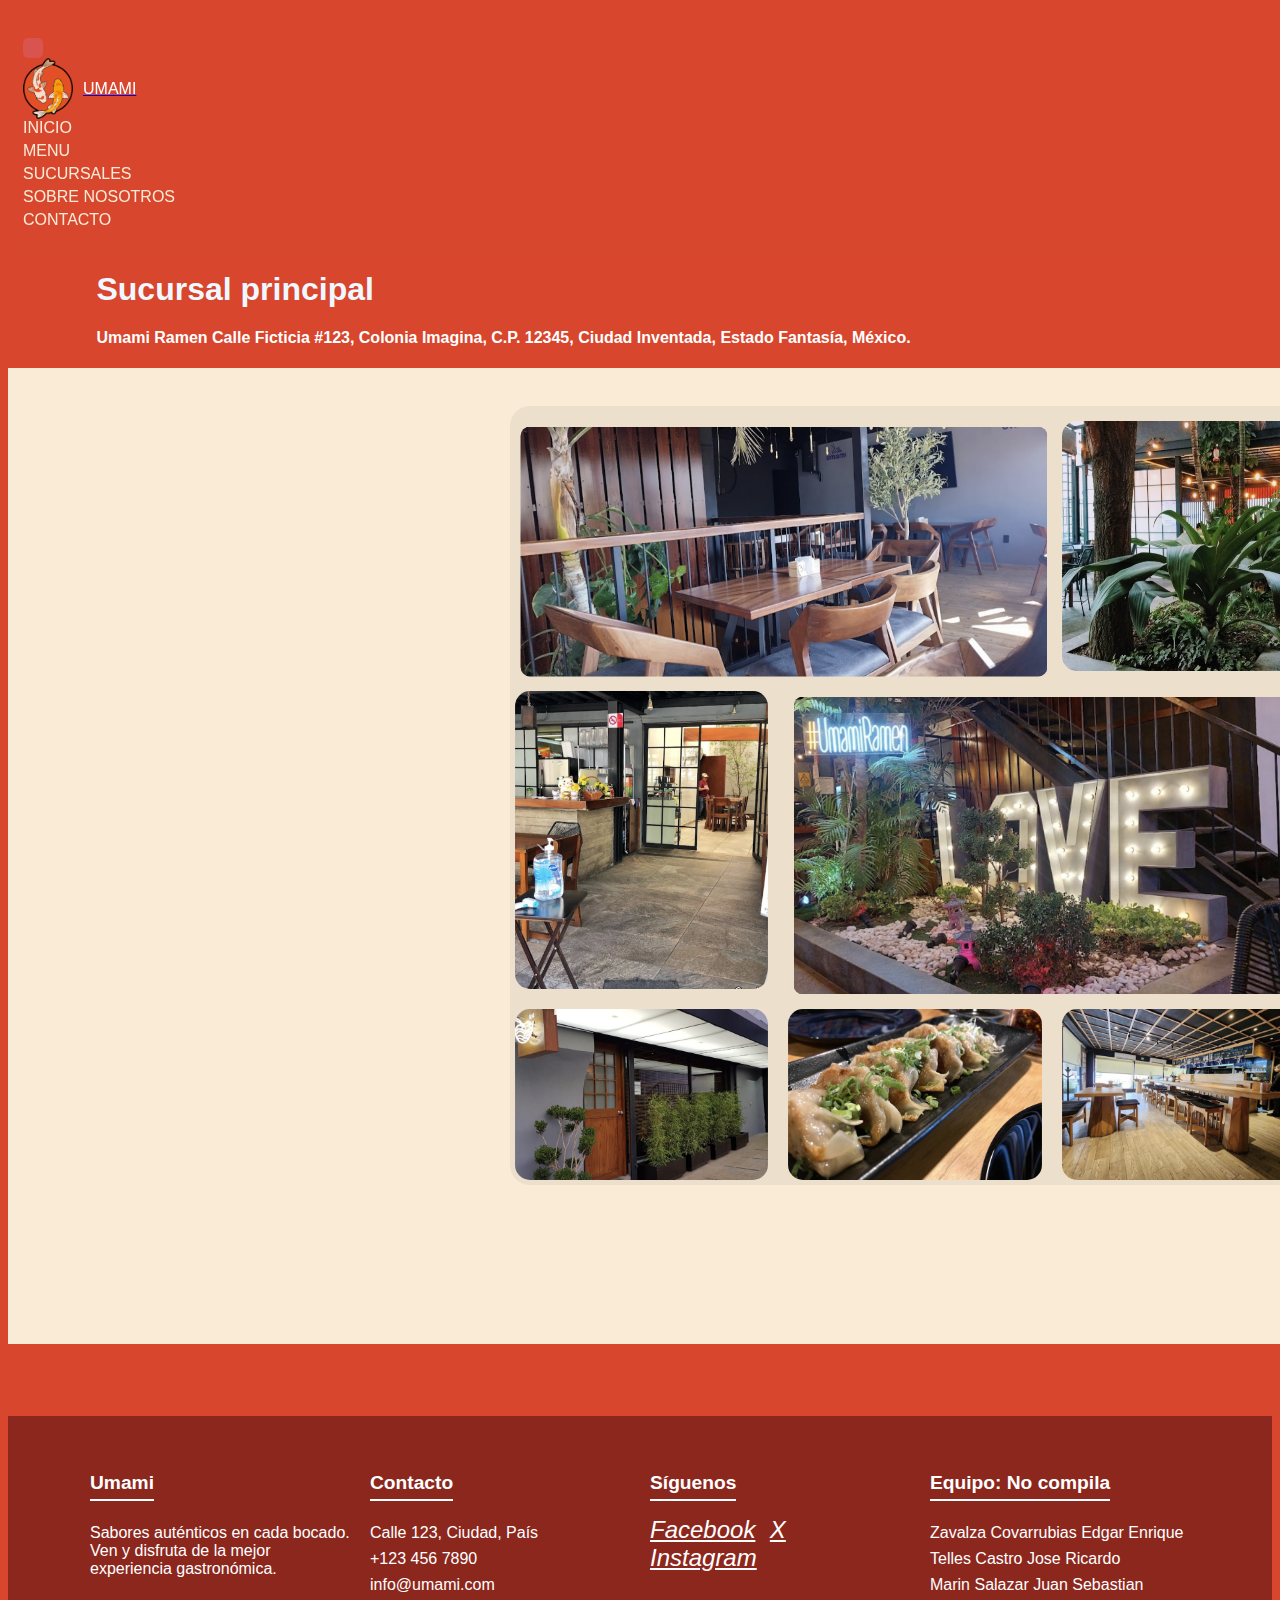
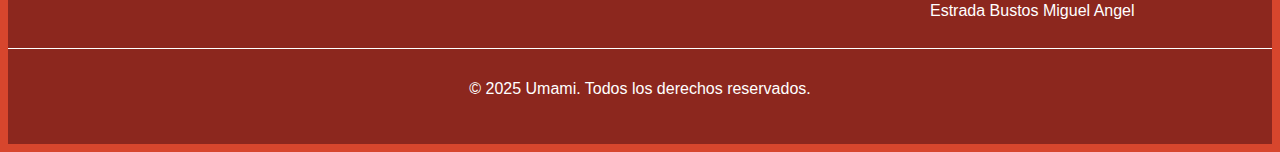
<file: Proyecto 2 de PW/html/ubicaciones.html>
<!DOCTYPE html>
<html lang="en">
<head>
    <!--Metadatos-->
    <meta charset="UTF-8">
    <meta name="author" content="No_Compila">
    <meta name="description" content="Wireframe de un restaurante de comida Japonesa">
    <meta name="keywords" content="Sushi, Rollos, Japon, Restaurant, Comida">
    <meta name="viewport" content="width=device-width, initial-scale=1">
    <!--Titulo-->
    <title>Sucursales</title>
    <!--Favicon-->
    <link rel="icon" type="image/x-icon" href="../img/fav_icon.png">
    <!--Bootstrap-->
    <link href="https://cdn.jsdelivr.net/npm/bootstrap@5.0.2/dist/css/bootstrap.min.css" rel="stylesheet" integrity="sha384-EVSTQN3/azprG1Anm3QDgpJLIm9Nao0Yz1ztcQTwFspd3yD65VohhpuuCOmLASjC" crossorigin="anonymous">
    <!--CSS-->
    <link rel="stylesheet" href="../css/style.css">
    <!--Fonts-->
    <link href="https://fonts.googleapis.com/css2?family=Rubik:wght@400;700&family=Montserrat:wght@300;600&family=Inter:wght@400;700&display=swap" rel="stylesheet">
</head>
<body>
    <!--Aqui Flexbox de las ubicasciones-->

    
    <!--Esta es la barra de navegacion superior-->
    <nav class="navbar navbar-expand-lg">
      <div class="container-fluid">
        <button class="navbar-toggler" type="button" data-bs-toggle="collapse" data-bs-target="#navbarNavAltMarkup" aria-controls="navbarNavAltMarkup" aria-expanded="false" aria-label="Toggle navigation">
          <span class="navbar-toggler-icon"></span>
        </button>
        <a class="navbar-brand" href="index.html">
          <img src="../img/logo_empresa.png">
          <span class="d-none d-lg-block"style="color: rgb(255, 255, 255);">UMAMI</span>
          </a>
        <div class="collapse navbar-collapse" id="navbarNavAltMarkup">
          <div class="navbar-nav ms-auto">
            <a class="nav-link nav-item d-block d-lg-none" aria-current="page" href="index.html">INICIO</a>
            <a class="nav-link" href="menu.html">MENU</a>
            <a class="nav-link" href="ubicaciones.html">SUCURSALES</a>
            <a class="nav-link" href="nosotros.html">SOBRE NOSOTROS</a>
            <a class="nav-link" href="contacto.html">CONTACTO</a>
          </div>
        </div>
      </div>
    </nav>
    <!--Esta es la barra de navegacion superior-->

    <div class="sucursal">
      <h1>Sucursal principal</h1>
      <h4>Umami Ramen Calle Ficticia #123, Colonia Imagina,
        C.P. 12345, Ciudad Inventada,
        Estado Fantasía, México.</h4>

    </div>


    <!-- En esta sección se usa flexbox-->
    <div class="mapa">
      <iframe src="https://www.google.com/maps/embed?pb=!1m18!1m12!1m3!1d928.1300908518602!2d-104.88997058361451!3d21.487328483973357!2m3!1f0!2f0!3f0!3m2!1i1024!2i768!4f13.1!3m3!1m2!1s0x8427370498b54b51%3A0xa805b361f4f59aea!2sUmami%20Ramen!5e0!3m2!1ses-419!2smx!4v1740866255039!5m2!1ses-419!2smx" style="border:0;" allowfullscreen="" loading="lazy" referrerpolicy="no-referrer-when-downgrade" class="map"></iframe>  
      <div class="containers">
        <div class="box">
          <img src="../img/img_sucursales/img_1.png">
        </div>
  
        <div class="box">
          <img src="../img/img_sucursales/img_2.png">
        </div>
  
        <div class="box">
          <img src="../img/img_sucursales/img_3.png">
        </div>
  
        <div class="box">
          <img src="../img/img_sucursales/img_4.png">
        </div>

        <div class="box">
          <img src="../img/img_sucursales/img_5.png">
        </div>

        <div class="box">
          <img src="../img/img_sucursales/img_6.png">
        </div>

        <div class="box">
          <img src="../img/img_sucursales/img_7.png">
        </div>
      </div>
    </div>
    <!-- En esta sección se usa flexbox-->


    <br>
    <br>
    <br>
    <br>

    <!--Pie de pagina-->
    <footer class="footer">
      <div class="container">
          <div class="footer-section">
              <h4>Umami</h4>
              <p>Sabores auténticos en cada bocado. Ven y disfruta de la mejor experiencia gastronómica.</p>
          </div>
          <div class="footer-section">
              <h4>Contacto</h4>
              <p><i class="fas fa-map-marker-alt"></i> Calle 123, Ciudad, País</p>
              <p><i class="fas fa-phone"></i> +123 456 7890</p>
              <p><i class="fas fa-envelope"></i> info@umami.com</p>
          </div>
          <div class="footer-section">
              <h4>Síguenos</h4>
              <div class="social-icons">
                  <a href="https://www.instagram.com/umami.latam/"><i class="fas fa-map-marker-alt">Facebook</i></a>
                  <a href="https://www.instagram.com/umami.latam/"><i class="fas fa-map-marker-alt">X</i></a>
                  <a href="https://www.instagram.com/umami.latam/"><i class="fas fa-map-marker-alt">Instagram</i></a>
              </div>
          </div>
          <div class="footer-section">
              <h4>Equipo: No compila</h4>
              <div class="social-icons">
                  <p><i class="fas fa-map-marker-alt"></i> Zavalza Covarrubias Edgar Enrique</p>
                  <p><i class="fas fa-map-marker-alt"></i> Telles Castro Jose Ricardo</p>
                  <p><i class="fas fa-map-marker-alt"></i> Marin Salazar Juan Sebastian</p>
                  <p><i class="fas fa-map-marker-alt"></i> Estrada Bustos Miguel Angel</p>
              </div>
          </div>
      </div>
      <div class="footer-bottom">
          <p>&copy; 2025 Umami. Todos los derechos reservados.</p>
      </div>
  </footer>
  <script src="https://cdn.jsdelivr.net/npm/bootstrap@5.3.0/dist/js/bootstrap.bundle.min.js"></script>
</body>
</html>
</file>
<file: Proyecto 2 de PW/css/style.css>
body {
    background-color: #d7462d;
    font-family: 'Segoe UI', Tahoma, Verdana, sans-serif;
}
/*header {
    background-color: rgb(59, 23, 73);
    width: 90%;
    height: 50%;
    margin: 5px;
    border-spacing: 50px;
    border-radius: 5px;
}*/
h1 {
    color: aliceblue;
}



/*Navbar*/
/*En esta sección se uso flexbox*/
/*Esto es para el color de la NavBar de bootstrap*/


.navbar {
    background-color: #ff583300;
    display: flex;
    backdrop-filter: blur(8px);
    width: 100%;
    padding: 15px;
}
/*En esta sección se uso flexbox*/


/*NavBar para index*/
.navindex {
    background-color: #ff583300;
    display: flex;
    backdrop-filter: blur(8px);
    width: 100%;
    padding: 15px;
}



.navbar-toggler {
    border-color: white;
}

.navbar-toggler-icon {
    filter: invert(100%); 
}

.navbar-brand{
    display: flex;
    align-items: center;
    gap: 10px;
}

.navbar-brand img {
    width: 50px;
    height: auto;
}

.navbar-brand:hover{
    color: aliceblue;
}


/*En esta sección se uso flexbox*/
.navbar-nav .nav-link {
    margin-right: 25px;
    position: relative;
    display: flex;
    text-decoration: none;
    color: antiquewhite;
    padding-bottom: 5px;
}
/*En esta sección se uso flexbox*/


.navbar-nav .nav-link:last-child {
    margin-right: 0;
}

.navbar-nav .nav-link::after {
    content: '';
    position: absolute;
    left: 0;
    bottom: 0;
    width: 0;
    height: 4px;
    background-color: #ffffff;
    transition: width 0.3s ease;
}

.navbar-nav .nav-link:hover::after {
    width: 100%;
}

.btn-reservar {
    background: #E09F3E;
    color: white;
    font-weight: bold;
    border-radius: 20px;
    padding: 8px 16px;
    transition: 0.3s ease-in-out;
}

.btn-reservar:hover {
    background: #d08c34;
}

.btn-outline-custom {
    color: #d7462d;
    font-family: 'Inter', sans-serif;
    border: 2px solid #d7462d;
    background-color: transparent;
    border-radius: 8px;
    padding: 10px 20px; 
    transition: background-color 0.3s ease, color 0.3s ease; 
}

.btn-outline-custom:hover {
    background-color: #d7462d; 
    border-color: #d7462d; 
    color: white; 
}
/*Navbar*/

/*Inicio*/
/*Carrusel*/
.carousel-item h3 {
    color: antiquewhite;
}

.carousel-item p {
    color: #ffffff;
}

.carousel-indicators button {
    background-color: white;
}

.carousel-control-prev,
.carousel-control-next {
    color: aliceblue;
}

.video-carrusel-container {
    width: 100%;
    padding: 5rem;
    display: flex;
    justify-content: center;
    align-items: center;
    position: relative;
}

.video-background {
    position: absolute;
    top: 0;
    left: 0;
    width: 100%;
    height: 100%;
    z-index: -1;
    overflow: hidden;
}

.back-video {
    width: 100%;
    height: 100%;
    object-fit: cover;
}

.carrusel {
    margin-top: 20px;
    align-items: center;
    z-index: 1;
}

/*Carrusel*/


/*Tarjeta de especialidad*/

.especialidad {
    background-color: antiquewhite;
    display: flex;
    align-items: center;
    justify-content: space-around;
    padding: 20px;
}

.especialidad img {
    max-width: 40%;
    height: auto;
    padding: 20px;
    border-radius: 10px;
}

.especialidad p {
    width: 50%;
    font-size: 1.5rem;
    font-weight: bold;
    font-family: 'Inter', sans-serif;
    text-align: left;
    color: #1C2942;
}

.especialidad h1 {
    color: black;
    font-family: 'RocknRoll One', sans-serif;
}

/*Tarjeta de especialidad*/


/*Galeria con tarjetas*/
.gallery-container {
    display: grid;
    grid-template-columns: repeat(auto-fit, minmax(250px, 1fr));
    gap: 20px;
    padding: 20px;
    justify-content: center;
}

.gallery-card {
    position: relative;
    overflow: hidden;
    border-radius: 10px;
    transition: transform 0.3s ease, box-shadow 0.3s ease;
}

.gallery-card img {
    width: 100%;
    height: 350px;
    object-fit: cover;
    transition: transform 0.3s ease;
}

.gallery-card:hover {
    transform: scale(1.05);
    box-shadow: 0 10px 20px rgba(0, 0, 0, 0.3);
}

.gallery-card:hover img {
    transform: scale(1.1);
}

.gallery-overlay {
    position: absolute;
    bottom: 0;
    left: 0;
    width: 100%;
    background: rgba(0, 0, 0, 0.6);
    color: white;
    text-align: center;
    padding: 10px;
    opacity: 0;
    transition: opacity 0.3s ease;
}

.gallery-card:hover .gallery-overlay {
    opacity: 1;
}

/* Estilos para móviles */
@media (max-width: 768px) {
    .video-carrusel-container {
        padding: 1rem;
    }

    .carrusel {
        width: 100%;
    }

    .carousel {
        max-width: 100%;
    }

    .carousel-item img {
        height: auto;
    }

    .carousel-caption {
        display: block !important;
        background: rgba(0, 0, 0, 0.5);
    }

    .especialidad {
        flex-direction: column;
        align-items: center;
        text-align: center;
    }

    .especialidad img {
        max-width: 80%;
        margin-bottom: 20px;
    }

    .especialidad p {
        width: 100%;
        font-size: 1.2rem;
    }

    .especialidad h1 {
        font-size: 2rem;
    }

    .gallery-container {
        grid-template-columns: 1fr;
    }

    .gallery-card img {
        height: 250px;
    }

    .gallery-overlay {
        opacity: 1;
        background: rgba(0, 0, 0, 0.7);
    }

    .footer .container {
        flex-direction: column;
        text-align: center;
    }

    .footer-section {
        margin-bottom: 20px;
    }

    .social-icons {
        justify-content: center;
    }

    .navbar-brand img {
        width: 50px;
    }

    .navbar-brand span {
        font-size: 2rem !important;
    }

    .navbar-nav {
        background: rgba(0, 0, 0, 0.8);
        padding: 10px;
    }

    .nav-link {
        text-align: center;
    }
}

/*Galeria con tarjetas*/
/*Inicio*/



/*Sucursales*/
/*En esta sección se uso flexbox*/
.map {
    display: flex;
    flex-wrap: nowrap;
    flex-basis: 100%;
    height: 100vmin;
}

.mapa {
    display: flex;
    align-items: flex-start;
    gap: 20px;
    background-color: antiquewhite;
    width: 100%;
    padding: 3%;
}

.sucursal {
    padding-left: 7%;
    color: white;
}

.containers {
    max-width: 800px;
    background-color: rgb(236, 223, 204);
    margin: 0 auto;
    display: grid;
    grid-template-columns: repeat(3, 1fr);
    grid-template-rows: 250px;
    grid-gap: 20px;
    padding: 10px 0;
    border-radius: 20px;
}

.box img {
    padding: 2%;
    width: 100%;
    height: 100%;
    object-fit: cover;
    transition: transform 0.3s ease;
    border-radius: 20px;
}

.box img:hover {
    transform: scale(1.05);
}

.box:nth-child(1) {
    grid-column-start: span 2;
}

.box:nth-child(4) {
    grid-column-start: span 2;
}

/* Estilos para móviles */
@media (max-width: 768px) {
    .mapa {
        flex-direction: column;
        align-items: center;
    }

    .map {
        width: 100%;
        height: 00px;
    }

    .containers {
        grid-template-columns: repeat(2, 1fr);
    }

    .box:nth-child(1),
    .box:nth-child(4) {
        grid-column-start: span 1;
    }

    .navbar-nav {
        flex-direction: column;
        align-items: center;
    }

    .footer-section {
        text-align: center;
    }

    h1 {
        font-size: 24px;
    }

    h4 {
        font-size: 18px;
    }

    .navbar-brand {
        font-size: 20px;
    }

    .nav-link {
        font-size: 16px;
    }

    .sucursal {
        padding-left: 5%;
    }

    .mapa {
        padding: 2%;
    }

    .footer-section {
        padding: 10px;
    }

    .footer {
        text-align: center;
    }

    .social-icons {
        justify-content: center;
    }

    .footer-section {
        margin-bottom: 20px;
    }
}

/*Sucursales*/



#wholePage  {
    background-color: #1C2942;
    height: 100%;
}
.text_container {   /*seleccion donde se encuentra el texto para nosotros.html*/
    background-color: antiquewhite; 
    border-radius: 10px;
    height: 100%;
    width: 100%;
    margin: auto;
    padding: 9% 0;
    font-size: 35px;
    text-align: center;
}

.headline_container {   /*seleccion donde se encuentra el texto para nosotros.html*/
    background-color: antiquewhite; 
    border-radius: 5px;
    height: 10%;
    width: 98%;
    margin: auto;
    padding: 5px;

}

#h1kanji  {
     /* Background clip */
    background-image: url(../img/kanji_texture.png); /* Change URL to texture file name */
    background-repeat: repeat;
    background-position: center center;
    background-clip: border-box;
    -webkit-background-clip: text;
    -webkit-text-fill-color: transparent;
    font-weight: bolder;
    font-size: 60px;
    -webkit-text-stroke: 1px rgb(255, 217, 0);    
    /* Other styles */
    float: left;
}
#nonji  {
    color: rgb(131, 149, 165);
    font-size: 50px;
    margin: auto;
    font-weight: light;
    font-style: italic;
    padding: 9px;

}
.floatleft  {
    background-color: antiquewhite;
    float: left;
    width: auto;
    padding: 2%;
    border-radius: 10px;
}
.floatright {
    background-color: antiquewhite;
    float: right;
    width: auto;
    padding: 2%;
    border-radius: 10px;

}
.gridviewPar {
    display: flex;
    gap: 15px;
    padding: 20px;
    max-width: 90%;
    margin: auto;
}
.gridviewNon {
    display: flex;
    gap: 15px;
    padding: 20px;
    max-width: 90%;
    margin: auto;
}
.griditem {
    background: white;
    padding: 15px;
    border-radius: 10px;
    box-shadow: 0 4px 8px rgba(0, 0, 0, 0.2);
    text-align: center;
    transition: transform 0.3s ease;
}

.griditem:hover {
    transform: scale(1.05);
}

.griditem img {
    width: 100%;  
    height: fit-content;
    max-height: 400px; 
    object-fit: cover; 
    border-radius: 10px;
}

/* Cosas para el Grid del menu*/

.galeria {
    display: grid;
    grid-template-columns: repeat(auto-fit, minmax(250px, 1fr));
    gap: 15px;
    padding: 20px;
    max-width: 900px;
    margin: auto;
}

.item {
    background: white;
    padding: 15px;
    border-radius: 10px;
    box-shadow: 0 4px 8px rgba(0, 0, 0, 0.2);
    text-align: center;
    transition: transform 0.3s ease;
}

.item:hover {
    transform: scale(1.05);
}

.item img {
    width: 100%;  
    height: 200px; 
    object-fit: cover; 
    border-radius: 10px;
}

.item h3 {
    margin: 10px 0 5px;
    font-size:x-large;
    color: #aa6262;
}

.item p {
    font-size: 1.0rem;
    color: #666;
}

.categoria h2 {
    text-align: center;
    margin: 10px 0 5px;
    font-size: 300%;
    color: #ffc8c8;
}

.titulomenu h1 {
    text-align: center;
    margin: 10px 0 5px;
    font-size: 400%;
    color: #ffc8c8;
}



/* Footer */
.footer {
    background-color: #8c271e;
    color: white;
    padding: 30px 0;
    text-align: center;
}


.footer .container {
    display: grid;
    grid-template-columns: repeat(auto-fit, minmax(250px, 1fr));
    gap: 20px;
    max-width: 1100px;
    margin: auto;
    padding: 0 20px;
}


.footer-section {
    text-align: left;
}


.footer-section h4 {
    font-size: 1.2rem;
    margin-bottom: 15px;
    border-bottom: 2px solid white;
    display: inline-block;
    padding-bottom: 5px;
}


.footer-section ul {
    list-style: none;
    padding: 0;
}

.footer-section ul li {
    margin: 8px 0;
}

.footer-section ul li a {
    color: white;
    text-decoration: none;
    transition: 0.3s;
}

.footer-section ul li a:hover {
    color: #FFD700;
}

/* Contacto */
.footer-section p {
    margin: 8px 0;
}

/* Íconos Sociales */
.social-icons a {
    color: white;
    font-size: 1.5rem;
    margin-right: 10px;
    transition: 0.3s;
}

.social-icons a:hover {
    color: #FFD700;
}

/* Parte inferior del Footer */
.footer-bottom {
    text-align: center;
    margin-top: 20px;
    padding-top: 15px;
    border-top: 1px solid white;
}


/* Formulario de contacto */
.html-contacto header {
    text-align: center;
    background-color: #d9534f;
    color: white;
    padding: 20px;
}

.html-contacto h1 {
    text-align: center;
}

.html-contacto p {
    color: white;
    text-align: center;
}

.formulario-empleo, .info-contacto {
    max-width: 600px;
    margin: 20px auto;
    padding: 20px;
    background: white;
    border-radius: 8px;
    box-shadow: 0px 0px 10px rgba(0, 0, 0, 0.1);
}

h2 {
    color: #d9534f;
}

form {
    display: flex;
    flex-direction: column;
}

label {
    margin-top: 10px;
    font-weight: bold;
}

input, select, textarea {
    padding: 10px;
    margin-top: 5px;
    border: 1px solid #ccc;
    border-radius: 5px;
}

button {
    margin-top: 15px;
    padding: 10px;
    background-color: #d9534f;
    color: white;
    border: none;
    border-radius: 5px;
    cursor: pointer;
}

button:hover {
    background-color: #c9302c;
}

.info-contacto p {
    font-size: 16px;
}

.oculto {
    display: none;
    color: green;
    font-weight: bold;
    text-align: center;
    margin-top: 10px;
}

/*NavBar responsivo del index*/
@media (min-width: 992px) {
    .navindex {
        position: absolute; z-index: 1; backdrop-filter: blur(0px);
    }

    .navindex .navbar-brand img {
        width: 100px;
    }

    .carrusel{
    margin-top: 90px;
    align-items: center;
    z-index: 1;
    }
}
</file>
